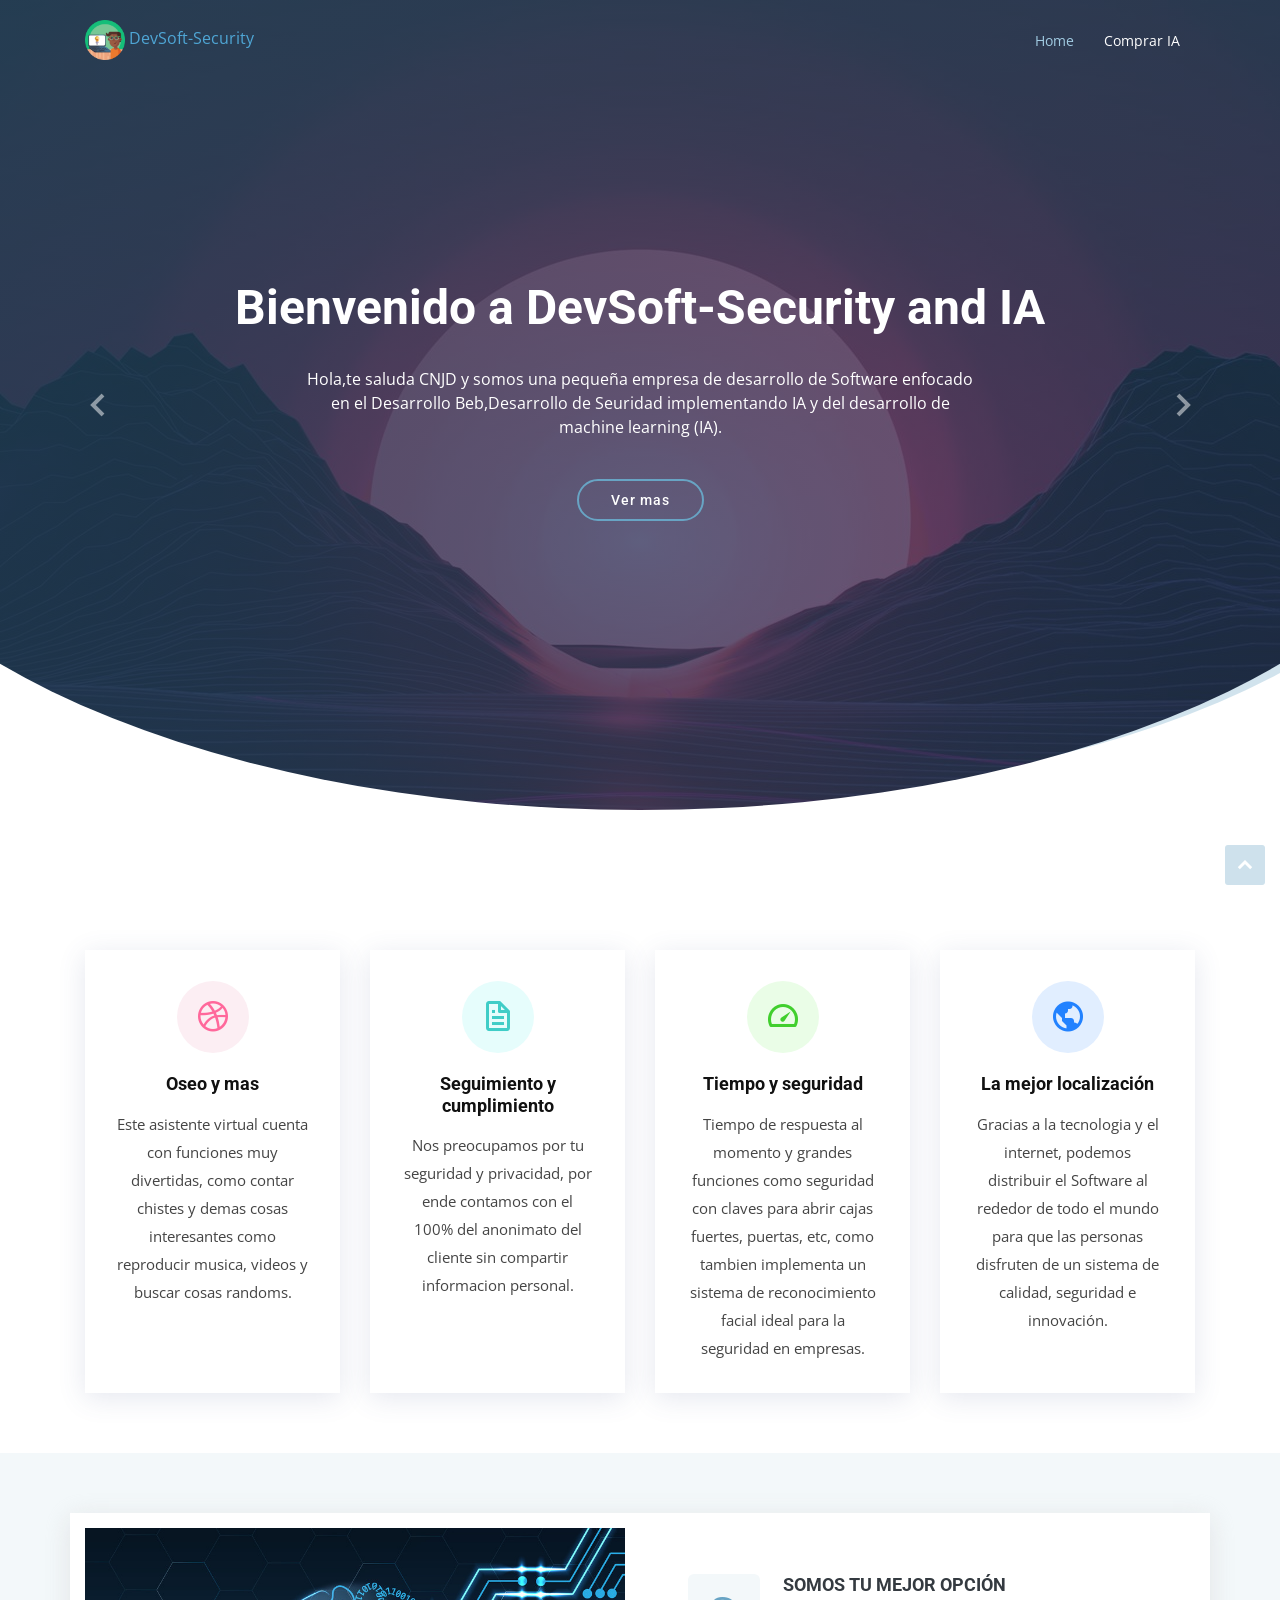
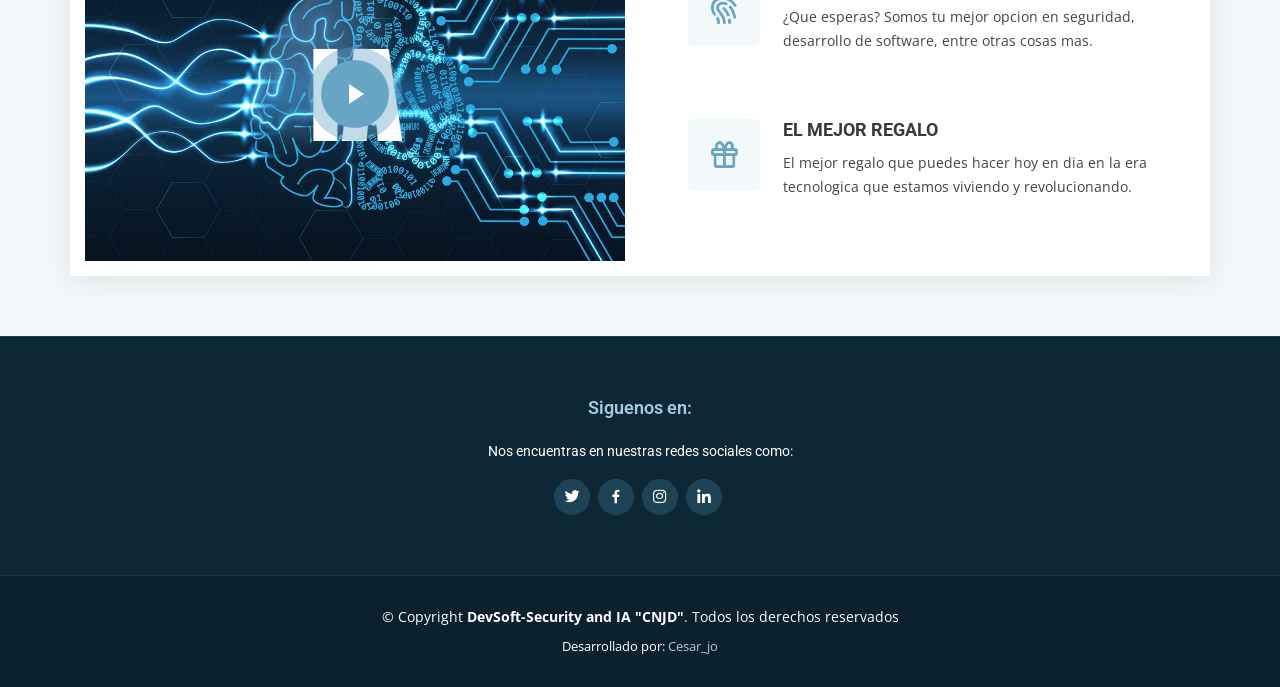
<file: IA_Proyecto final/index.html>
<!DOCTYPE html>
<html lang="en">

<head>
    <meta charset="utf-8">
    <meta content="width=device-width, initial-scale=1.0" name="viewport">

    <title>ACA-IA</title>
    <meta content="" name="description">
    <meta content="" name="keywords">

    <!-- Favicons -->
    <link href="assets/img/logo.png" rel="icon">
    <link href="assets/img/apple-touch-icon.png" rel="apple-touch-icon">

    <!-- Google Fonts -->
    <link href="https://fonts.googleapis.com/css?family=Open+Sans:300,300i,400,400i,600,600i,700,700i|Roboto:300,300i,400,400i,500,500i,700,700i&display=swap" rel="stylesheet">

    <!-- Vendor CSS Files -->
    <link href="assets/vendor/bootstrap/css/bootstrap.min.css" rel="stylesheet">
    <link href="assets/vendor/animate.css/animate.min.css" rel="stylesheet">
    <link href="assets/vendor/icofont/icofont.min.css" rel="stylesheet">
    <link href="assets/vendor/boxicons/css/boxicons.min.css" rel="stylesheet">
    <link href="assets/vendor/venobox/venobox.css" rel="stylesheet">
    <link href="assets/vendor/owl.carousel/assets/owl.carousel.min.css" rel="stylesheet">
    <link href="assets/vendor/aos/aos.css" rel="stylesheet">

    <!-- Template Main CSS File -->
    <link href="assets/css/style.css" rel="stylesheet">


</head>

<body>

    <!-- ======= Header ======= -->
    <header id="header" class="fixed-top header-transparent">
        <div class="container">

            <div class="logo float-left">
                <a href="index.html"><img src="assets/img/logo.png" alt="" class="img-fluid"> DevSoft-Security</a>
            </div>

            <nav class="nav-menu float-right d-none d-lg-block">
                <ul>
                    <li class="active"><a href="index.html">Home</a></li>
                    <li><a href="buy_IA.html">Comprar IA</a></li>


                </ul>
            </nav>
            <!-- .nav-menu -->

        </div>
    </header>
    <!-- End Header -->

    <!-- ======= Hero Section ======= -->
    <section id="hero" class="d-flex justify-cntent-center align-items-center">
        <div id="heroCarousel" class="container carousel carousel-fade" data-ride="carousel">

            <!-- Slide 1 -->
            <div class="carousel-item active">
                <div class="carousel-container">
                    <h2 class="animate__animated animate__fadeInDown">Bienvenido a <span>DevSoft-Security and IA</span></h2>
                    <p class="animate__animated animate__fadeInUp">Hola,te saluda CNJD y somos una pequeña empresa de desarrollo de Software enfocado en el Desarrollo Beb,Desarrollo de Seuridad implementando IA y del desarrollo de machine learning (IA).</p>
                    <a href="" class="btn-get-started animate__animated animate__fadeInUp">Ver mas</a>
                </div>
            </div>

            <!-- Slide 2 -->
            <div class="carousel-item">
                <div class="carousel-container">
                    <h2 class="animate__animated animate__fadeInDown">Mas sobre el CNJD</h2>
                    <p class="animate__animated animate__fadeInUp">Somos estudiantes de las carreras de la ING. en software y sistemas computacionales y en la licenciatura de comunicacion (Comunicologos). Que al uni estas dos ramas profecionales, implementando los dotes de comunicacion, diseño y edicion
                        de video y agregando el desarrollo de software, nos dimos a la tarea de desarrollar un sistema que va a ayudar a muchas personas en la epoca de la evolucion tecnologica que estamos viviendo.</p>
                    <a href="" class="btn-get-started animate__animated animate__fadeInUp">Ver mas</a>
                </div>
            </div>


            <a class="carousel-control-prev" href="#heroCarousel" role="button" data-slide="prev">
                <span class="carousel-control-prev-icon bx bx-chevron-left" aria-hidden="true"></span>
                <span class="sr-only">Previous</span>
            </a>

            <a class="carousel-control-next" href="#heroCarousel" role="button" data-slide="next">
                <span class="carousel-control-next-icon bx bx-chevron-right" aria-hidden="true"></span>
                <span class="sr-only">Next</span>
            </a>

        </div>
    </section>
    <!-- End Hero -->

    <main id="main">

        <!-- ======= Services Section ======= -->
        <section class="services">
            <div class="container">

                <div class="row">
                    <div class="col-md-6 col-lg-3 d-flex align-items-stretch" data-aos="fade-up">
                        <div class="icon-box icon-box-pink">
                            <div class="icon"><i class="bx bxl-dribbble"></i></div>
                            <h4 class="title"><a href="">Oseo y mas</a></h4>
                            <p class="description">Este asistente virtual cuenta con funciones muy divertidas, como contar chistes y demas cosas interesantes como reproducir musica, videos y buscar cosas randoms.</p>
                        </div>
                    </div>

                    <div class="col-md-6 col-lg-3 d-flex align-items-stretch" data-aos="fade-up" data-aos-delay="100">
                        <div class="icon-box icon-box-cyan">
                            <div class="icon"><i class="bx bx-file"></i></div>
                            <h4 class="title"><a href="">Seguimiento y cumplimiento</a></h4>
                            <p class="description">Nos preocupamos por tu seguridad y privacidad, por ende contamos con el 100% del anonimato del cliente sin compartir informacion personal.</p>
                        </div>
                    </div>

                    <div class="col-md-6 col-lg-3 d-flex align-items-stretch" data-aos="fade-up" data-aos-delay="200">
                        <div class="icon-box icon-box-green">
                            <div class="icon"><i class="bx bx-tachometer"></i></div>
                            <h4 class="title"><a href="">Tiempo y seguridad</a></h4>
                            <p class="description">Tiempo de respuesta al momento y grandes funciones como seguridad con claves para abrir cajas fuertes, puertas, etc, como tambien implementa un sistema de reconocimiento facial ideal para la seguridad en empresas.</p>
                        </div>
                    </div>

                    <div class="col-md-6 col-lg-3 d-flex align-items-stretch" data-aos="fade-up" data-aos-delay="200">
                        <div class="icon-box icon-box-blue">
                            <div class="icon"><i class="bx bx-world"></i></div>
                            <h4 class="title"><a href="">La mejor localización</a></h4>
                            <p class="description">Gracias a la tecnologia y el internet, podemos distribuir el Software al rededor de todo el mundo para que las personas disfruten de un sistema de calidad, seguridad e innovación.</p>
                        </div>
                    </div>

                </div>

            </div>
        </section>
        <!-- End Services Section -->

        <!-- ======= Why Us Section ======= -->
        <section class="why-us section-bg" data-aos="fade-up" date-aos-delay="200">
            <div class="container">

                <div class="row">
                    <div class="col-lg-6 video-box">
                        <img src="assets/img/portada.jpg" class="img-fluid" alt="">
                        <a href="https://www.youtube.com/watch?v=sDREkNnlsZM" class="venobox play-btn mb-4" data-vbtype="video" data-autoplay="true"></a>
                    </div>

                    <div class="col-lg-6 d-flex flex-column justify-content-center p-5">

                        <div class="icon-box">
                            <div class="icon"><i class="bx bx-fingerprint"></i></div>
                            <h4 class="title"><a href="">Somos tu mejor opción</a></h4>
                            <p class="description">¿Que esperas? Somos tu mejor opcion en seguridad, desarrollo de software, entre otras cosas mas.</p>
                        </div>

                        <div class="icon-box">
                            <div class="icon"><i class="bx bx-gift"></i></div>
                            <h4 class="title"><a href="">El mejor regalo</a></h4>
                            <p class="description">El mejor regalo que puedes hacer hoy en dia en la era tecnologica que estamos viviendo y revolucionando.</p>
                        </div>

                    </div>
                </div>

            </div>
        </section>
        <!-- End Why Us Section -->

        <!-- ======= Features Section ======= 
        <section class="features">
            <div class="container">

                <div class="section-title">
                    <h2>Features</h2>
                    <p>Magnam dolores commodi suscipit. Necessitatibus eius consequatur ex aliquid fuga eum quidem. Sit sint consectetur velit. Quisquam quos quisquam cupiditate. Et nemo qui impedit suscipit alias ea. Quia fugiat sit in iste officiis commodi
                        quidem hic quas.</p>
                </div>

                <div class="row" data-aos="fade-up">
                    <div class="col-md-5">
                        <img src="assets/img/features-1.svg" class="img-fluid" alt="">
                    </div>
                    <div class="col-md-7 pt-4">
                        <h3>Voluptatem dignissimos provident quasi corporis voluptates sit assumenda.</h3>
                        <p class="font-italic">
                            Lorem ipsum dolor sit amet, consectetur adipiscing elit, sed do eiusmod tempor incididunt ut labore et dolore magna aliqua.
                        </p>
                        <ul>
                            <li><i class="icofont-check"></i> Ullamco laboris nisi ut aliquip ex ea commodo consequat.</li>
                            <li><i class="icofont-check"></i> Duis aute irure dolor in reprehenderit in voluptate velit.</li>
                        </ul>
                    </div>
                </div>

                <div class="row" data-aos="fade-up">
                    <div class="col-md-5 order-1 order-md-2">
                        <img src="assets/img/features-2.svg" class="img-fluid" alt="">
                    </div>
                    <div class="col-md-7 pt-5 order-2 order-md-1">
                        <h3>Corporis temporibus maiores provident</h3>
                        <p class="font-italic">
                            Lorem ipsum dolor sit amet, consectetur adipiscing elit, sed do eiusmod tempor incididunt ut labore et dolore magna aliqua.
                        </p>
                        <p>
                            Ullamco laboris nisi ut aliquip ex ea commodo consequat. Duis aute irure dolor in reprehenderit in voluptate velit esse cillum dolore eu fugiat nulla pariatur. Excepteur sint occaecat cupidatat non proident, sunt in culpa qui officia deserunt mollit anim
                            id est laborum
                        </p>
                    </div>
                </div>

                <div class="row" data-aos="fade-up">
                    <div class="col-md-5">
                        <img src="assets/img/features-3.svg" class="img-fluid" alt="">
                    </div>
                    <div class="col-md-7 pt-5">
                        <h3>Sunt consequatur ad ut est nulla consectetur reiciendis animi voluptas</h3>
                        <p>Cupiditate placeat cupiditate placeat est ipsam culpa. Delectus quia minima quod. Sunt saepe odit aut quia voluptatem hic voluptas dolor doloremque.</p>
                        <ul>
                            <li><i class="icofont-check"></i> Ullamco laboris nisi ut aliquip ex ea commodo consequat.</li>
                            <li><i class="icofont-check"></i> Duis aute irure dolor in reprehenderit in voluptate velit.</li>
                            <li><i class="icofont-check"></i> Facilis ut et voluptatem aperiam. Autem soluta ad fugiat.</li>
                        </ul>
                    </div>
                </div>

                <div class="row" data-aos="fade-up">
                    <div class="col-md-5 order-1 order-md-2">
                        <img src="assets/img/features-4.svg" class="img-fluid" alt="">
                    </div>
                    <div class="col-md-7 pt-5 order-2 order-md-1">
                        <h3>Quas et necessitatibus eaque impedit ipsum animi consequatur incidunt in</h3>
                        <p class="font-italic">
                            Lorem ipsum dolor sit amet, consectetur adipiscing elit, sed do eiusmod tempor incididunt ut labore et dolore magna aliqua.
                        </p>
                        <p>
                            Ullamco laboris nisi ut aliquip ex ea commodo consequat. Duis aute irure dolor in reprehenderit in voluptate velit esse cillum dolore eu fugiat nulla pariatur. Excepteur sint occaecat cupidatat non proident, sunt in culpa qui officia deserunt mollit anim
                            id est laborum
                        </p>
                    </div>
                </div>

            </div>
        </section>
        <!-- End Features Section -->

    </main>
    <!-- End #main -->

    <!-- ======= Footer ======= -->
    <footer id="footer" data-aos="fade-up" data-aos-easing="ease-in-out" data-aos-duration="500">

        <div class="footer-top">
            <div class="container">
                <div class="text-center container footer-info">
                    <h3>Siguenos en:</h3>
                    <p>Nos encuentras en nuestras redes sociales como:</p>
                    <div class="social-links mt-3">
                        <a href="#" class="twitter"><i class="bx bxl-twitter"></i></a>
                        <a href="#" class="facebook"><i class="bx bxl-facebook"></i></a>
                        <a href="#" class="instagram"><i class="bx bxl-instagram"></i></a>
                        <a href="#" class="linkedin"><i class="bx bxl-linkedin"></i></a>
                    </div>
                </div>

            </div>
        </div>

        <div class="container">
            <div class="copyright">
                &copy; Copyright <strong><span>DevSoft-Security and IA "CNJD"</span></strong>. Todos los derechos reservados
            </div>
            <div class="credits">
                <!-- All the links in the footer should remain intact. -->
                <!-- You can delete the links only if you purchased the pro version. -->
                <!-- Licensing information: https://bootstrapmade.com/license/ -->
                <!-- Purchase the pro version with working PHP/AJAX contact form: https://bootstrapmade.com/free-bootstrap-template-corporate-moderna/ -->
                Desarrollado por: <a href="https://informatica-with-c3sar.000webhostapp.com/">Cesar_jo</a>
            </div>
        </div>
    </footer>
    <!-- End Footer -->

    <a href="#" class="back-to-top"><i class="icofont-simple-up"></i></a>

    <!-- Vendor JS Files -->
    <script src="assets/vendor/jquery/jquery.min.js"></script>
    <script src="assets/vendor/bootstrap/js/bootstrap.bundle.min.js"></script>
    <script src="assets/vendor/jquery.easing/jquery.easing.min.js"></script>
    <script src="assets/vendor/php-email-form/validate.js"></script>
    <script src="assets/vendor/venobox/venobox.min.js"></script>
    <script src="assets/vendor/waypoints/jquery.waypoints.min.js"></script>
    <script src="assets/vendor/counterup/counterup.min.js"></script>
    <script src="assets/vendor/owl.carousel/owl.carousel.min.js"></script>
    <script src="assets/vendor/isotope-layout/isotope.pkgd.min.js"></script>
    <script src="assets/vendor/aos/aos.js"></script>

    <!-- Template Main JS File -->
    <script src="assets/js/main.js"></script>

</body>

</html>
</file>
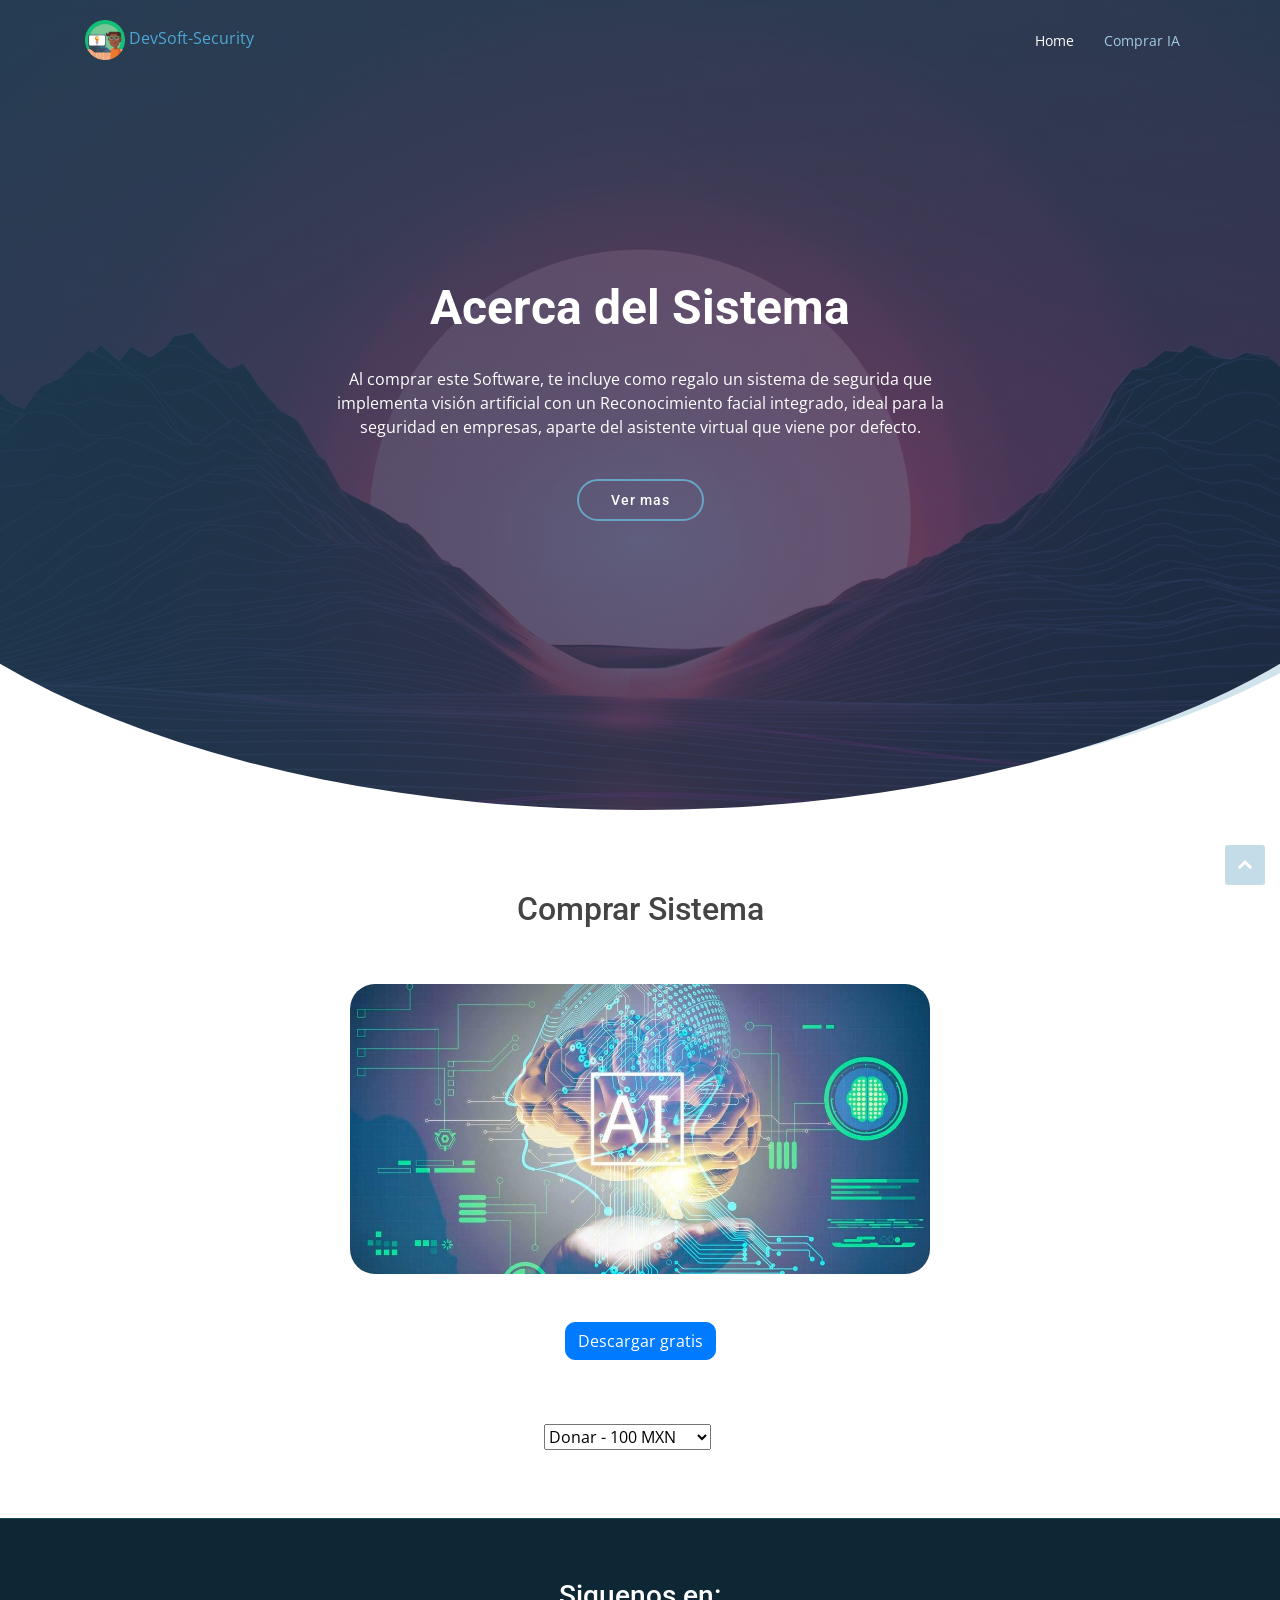
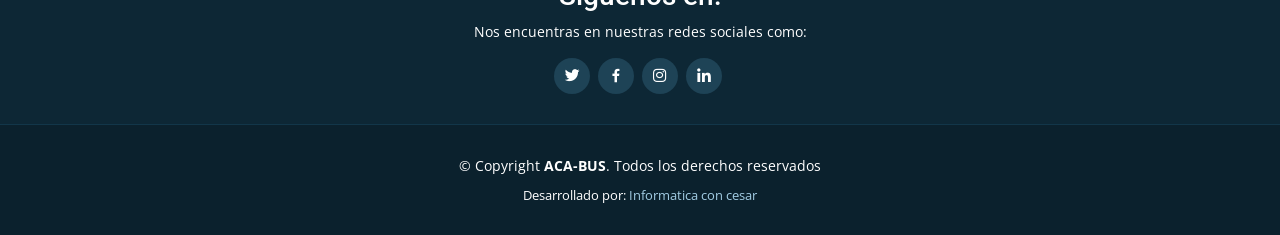
<file: IA_Proyecto final/buy_IA.html>
<!DOCTYPE html>

<html lang="en">

<head>
    <meta charset="utf-8">
    <meta content="width=device-width, initial-scale=1.0" name="viewport">

    <title>ACA-IA</title>
    <meta content="" name="description">
    <meta content="" name="keywords">

    <!-- Favicons -->
    <link href="assets/img/logo.png" rel="icon">
    <link href="assets/img/apple-touch-icon.png" rel="apple-touch-icon">

    <!-- Google Fonts -->
    <link href="https://fonts.googleapis.com/css?family=Open+Sans:300,300i,400,400i,600,600i,700,700i|Roboto:300,300i,400,400i,500,500i,700,700i&display=swap" rel="stylesheet">

    <!-- Vendor CSS Files -->
    <link href="assets/vendor/bootstrap/css/bootstrap.min.css" rel="stylesheet">
    <link href="assets/vendor/animate.css/animate.min.css" rel="stylesheet">
    <link href="assets/vendor/icofont/icofont.min.css" rel="stylesheet">
    <link href="assets/vendor/boxicons/css/boxicons.min.css" rel="stylesheet">
    <link href="assets/vendor/venobox/venobox.css" rel="stylesheet">
    <link href="assets/vendor/owl.carousel/assets/owl.carousel.min.css" rel="stylesheet">
    <link href="assets/vendor/aos/aos.css" rel="stylesheet">

    <!-- Template Main CSS File -->
    <link href="assets/css/style.css" rel="stylesheet">


</head>

<body>

    <!-- ======= Header ======= -->
    <header id="header" class="fixed-top header-transparent">
        <div class="container">

            <div class="logo float-left">
                <a href="index.html"><img src="assets/img/logo.png" alt="" class="img-fluid"> DevSoft-Security</a>

            </div>
            <nav class="nav-menu float-right d-none d-lg-block">
                <ul>

                    <li><a href="index.html">Home</a></li>
                    <li class="active"><a href="buy_IA.html">Comprar IA</a></li>
                </ul>
            </nav>
            <!-- .nav-menu -->

        </div>
    </header>
    <!-- End Header -->

    <!-- ======= Hero Section ======= -->
    <section id="hero" class="d-flex justify-cntent-center align-items-center">
        <div id="heroCarousel" class="container carousel carousel-fade" data-ride="carousel">


            <div class="carousel-item active">
                <div class="carousel-container">
                    <h2 class="animate__animated animate__fadeInDown">Acerca del <span>Sistema</span></h2>
                    <p class="animate__animated animate__fadeInUp">Al comprar este Software, te incluye como regalo un sistema de segurida que implementa visión artificial con un Reconocimiento facial integrado, ideal para la seguridad en empresas, aparte del asistente virtual que viene por defecto.</p>
                    <a href="" class="btn-get-started animate__animated animate__fadeInUp">Ver mas</a>
                </div>
            </div>

        </div>


    </section>
    <!-- End Hero -->

    <main id="main">

        <!-- ======= Services Section ======= -->

        <div class="text-center container">
            <h2 class="animate__animated animate__fadeInDown">Comprar Sistema</h2><br><br>
            <img class="animate__animated animate__fadeInUp img-fluid" src="assets/img/portada2.jfif" alt="" style="width: 580px; border-radius:25px;"><br><br><br>

            <a href="" style="border-radius: 10px;" class="btn btn-primary">Descargar gratis</a>
            <br><br><br>
            <!------------------------------------- COMIENZO DEL APARTADO DE PAGO DE LA API DE PYPAL ------------------------------------->

            <div id="smart-button-container">
                <div style="text-align: center;">
                    <div style="margin-bottom: 1.25rem;">
                        <p></p>
                        <select id="item-options"><option value="Donar" price="100">Donar - 100 MXN</option><option value="Donar" price="250">Donar - 250 MXN</option><option value="Donar" price="350">Donar - 350 MXN</option><option value="Donar" price="550">Donar - 550 MXN</option><option value="Donar" price="1000">Donar - 1000 MXN</option><option value="Donar" price="2000">Donar - 2000 MXN</option><option value="Donar" price="5000">Donar - 5000 MXN</option><option value="Donar" price="10000">Donar - 10000 MXN</option><option value="Donar" price="20000">Donar - 20000 MXN</option><option value="Donar" price="50000">Donar - 50000 MXN</option></select>
                        <select style="visibility: hidden" id="quantitySelect"></select>
                    </div>
                    <div id="paypal-button-container"></div>
                </div>
            </div>
            <script src="https://www.paypal.com/sdk/js?client-id=sb&currency=MXN" data-sdk-integration-source="button-factory"></script>
            <script>
                function initPayPalButton() {
                    var shipping = 0;
                    var itemOptions = document.querySelector("#smart-button-container #item-options");
                    var quantity = parseInt();
                    var quantitySelect = document.querySelector("#smart-button-container #quantitySelect");
                    if (!isNaN(quantity)) {
                        quantitySelect.style.visibility = "visible";
                    }
                    var orderDescription = '';
                    if (orderDescription === '') {
                        orderDescription = 'Item';
                    }
                    paypal.Buttons({
                        style: {
                            shape: 'pill',
                            color: 'gold',
                            layout: 'vertical',
                            label: 'pay',

                        },
                        createOrder: function(data, actions) {
                            var selectedItemDescription = itemOptions.options[itemOptions.selectedIndex].value;
                            var selectedItemPrice = parseFloat(itemOptions.options[itemOptions.selectedIndex].getAttribute("price"));
                            var tax = (0 === 0) ? 0 : (selectedItemPrice * (parseFloat(0) / 100));
                            if (quantitySelect.options.length > 0) {
                                quantity = parseInt(quantitySelect.options[quantitySelect.selectedIndex].value);
                            } else {
                                quantity = 1;
                            }

                            tax *= quantity;
                            tax = Math.round(tax * 100) / 100;
                            var priceTotal = quantity * selectedItemPrice + parseFloat(shipping) + tax;
                            priceTotal = Math.round(priceTotal * 100) / 100;
                            var itemTotalValue = Math.round((selectedItemPrice * quantity) * 100) / 100;

                            return actions.order.create({
                                purchase_units: [{
                                    description: orderDescription,
                                    amount: {
                                        currency_code: 'MXN',
                                        value: priceTotal,
                                        breakdown: {
                                            item_total: {
                                                currency_code: 'MXN',
                                                value: itemTotalValue,
                                            },
                                            shipping: {
                                                currency_code: 'MXN',
                                                value: shipping,
                                            },
                                            tax_total: {
                                                currency_code: 'MXN',
                                                value: tax,
                                            }
                                        }
                                    },
                                    items: [{
                                        name: selectedItemDescription,
                                        unit_amount: {
                                            currency_code: 'MXN',
                                            value: selectedItemPrice,
                                        },
                                        quantity: quantity
                                    }]
                                }]
                            });
                        },
                        onApprove: function(data, actions) {
                            return actions.order.capture().then(function(details) {
                                alert('Transaction completed by ' + details.payer.name.given_name + '!');
                            });
                        },
                        onError: function(err) {
                            console.log(err);
                        },
                    }).render('#paypal-button-container');
                }
                initPayPalButton();
            </script>


            <!------------------------------------- FIN DEL APARTADO DE PAGO DE LA API DE PYPAL ------------------------------------->
        </div>
        <br><br>


        <!-- End Features Section -->

    </main>
    <!-- End #main -->

    <!-- ======= Footer ======= -->
    <footer id="footer" data-aos="fade-up" data-aos-easing="ease-in-out" data-aos-duration="500">

        <div class="footer-top">
            <div class="container">
                <div class="text-center container">
                    <h3>Siguenos en:</h3>
                    <p>Nos encuentras en nuestras redes sociales como:</p>
                    <div class="social-links mt-3">
                        <a href="#" class="twitter"><i class="bx bxl-twitter"></i></a>
                        <a href="#" class="facebook"><i class="bx bxl-facebook"></i></a>
                        <a href="#" class="instagram"><i class="bx bxl-instagram"></i></a>
                        <a href="#" class="linkedin"><i class="bx bxl-linkedin"></i></a>
                    </div>
                </div>

            </div>
        </div>
        </div>

        <div class="container">
            <div class="copyright">
                &copy; Copyright <strong><span>ACA-BUS</span></strong>. Todos los derechos reservados
            </div>
            <div class="credits">
                <!-- All the links in the footer should remain intact. -->
                <!-- You can delete the links only if you purchased the pro version. -->
                <!-- Licensing information: https://bootstrapmade.com/license/ -->
                <!-- Purchase the pro version with working PHP/AJAX contact form: https://bootstrapmade.com/free-bootstrap-template-corporate-moderna/ -->
                Desarrollado por: <a href="https://informatica-with-c3sar.000webhostapp.com/">Informatica con cesar</a>
            </div>
        </div>
    </footer>
    <!-- End Footer -->

    <a href="#" class="back-to-top"><i class="icofont-simple-up"></i></a>

    <!-- Vendor JS Files -->
    <script src="assets/vendor/jquery/jquery.min.js"></script>
    <script src="assets/vendor/bootstrap/js/bootstrap.bundle.min.js"></script>
    <script src="assets/vendor/jquery.easing/jquery.easing.min.js"></script>
    <script src="assets/vendor/php-email-form/validate.js"></script>
    <script src="assets/vendor/venobox/venobox.min.js"></script>
    <script src="assets/vendor/waypoints/jquery.waypoints.min.js"></script>
    <script src="assets/vendor/counterup/counterup.min.js"></script>
    <script src="assets/vendor/owl.carousel/owl.carousel.min.js"></script>
    <script src="assets/vendor/isotope-layout/isotope.pkgd.min.js"></script>
    <script src="assets/vendor/aos/aos.js"></script>

    <!-- Template Main JS File -->
    <script src="assets/js/main.js"></script>

</body>

</html>
</file>
<file: IA_Proyecto final/assets/vendor/venobox/venobox.css>
/* ------ venobox.css --------*/
.vbox-overlay *, .vbox-overlay *:before, .vbox-overlay *:after{
    -webkit-backface-visibility: hidden;
    -webkit-box-sizing:border-box;
    -moz-box-sizing:border-box;
    box-sizing:border-box;
}
.vbox-overlay * { 
    -webkit-backface-visibility: visible;
    backface-visibility: visible;
}
.vbox-overlay{
    display: -webkit-flex;
    display: flex;
    -webkit-flex-direction: column;
    flex-direction: column;
    -webkit-justify-content: center;
    justify-content: center;
    -webkit-align-items: center;
    align-items: center;
    position: fixed;
    left: 0;
    top: 0;
    bottom: 0;
    right: 0;
    z-index: 999999;
}

/* ----- navigation ----- */
.vbox-title{
    width: 100%;
    height: 40px;
    float: left;
    text-align: center;
    line-height: 28px;
    font-size: 12px;
    padding: 6px 50px;
    overflow: hidden;
    position: fixed;
    display: none;
    left: 0;
    z-index: 89;
}
.vbox-close{
    cursor: pointer;
    position: fixed;
    top: -1px;
    right: 0;
    width: 50px;
    height: 40px;
    padding: 6px;
    display: block;
    background-position:10px center;
    overflow: hidden;
    font-size: 24px;
    line-height: 1;
    text-align: center;
    z-index: 99;
}
.vbox-left{
    cursor: pointer;
    position: fixed;
    left: 0;
    height: 40px;
    overflow: hidden;
    line-height: 28px;
    font-size: 12px;
    z-index: 99;
    display: flex;
    align-items:center;
}
.vbox-num{
    display: inline-block;
    margin: 6px 0 6px 15px;
}
/* ----- Social share ----- */
.vbox-share{
    line-height: 28px;
    font-size: 12px;
    overflow: hidden;
    position: fixed;
    left: 0;
    z-index: 98;
    display: flex;
    align-items:center;
    justify-content: center;
    width: 100%;
    text-align: center;
}
.vbox-share svg{
    max-height: 28px;
    width: 28px;
    z-index: 10;
    margin-left: 12px;
    margin-top: 6px;
    margin-bottom: 6px;
    vertical-align: middle;
}


/* ----- navigation ARROWS ----- */
.vbox-next, .vbox-prev{
    position: fixed;
    top: 50%;
    margin-top: -15px;
    overflow: hidden;
    cursor: pointer;
    display: block;
    width: 45px;
    height: 45px;
    z-index: 99;
}
.vbox-next span, .vbox-prev span{
    position: relative;
    width: 20px;
    height: 20px;
    border: 2px solid transparent;
    border-top-color: #B6B6B6;
    border-right-color: #B6B6B6;
    text-indent: -100px;
    position: absolute;
    top: 8px;
    display: block;
}
.vbox-prev{
    left: 15px;
}
.vbox-next{
    right: 15px;
}
.vbox-prev span{
    left: 10px;
    -ms-transform: rotate(-135deg);
    -webkit-transform: rotate(-135deg);
    transform: rotate(-135deg);
}
.vbox-next span{
    -ms-transform: rotate(45deg);
    -webkit-transform: rotate(45deg);
    transform: rotate(45deg);
    right: 10px;
}
/* ------- inline window ------ */
.vbox-inline{
    width: 420px;
    height: 315px;
    height: 70vh;
    padding: 10px;
    background: #fff;
    margin: 0 auto;
    overflow: auto;
    text-align: left;
}
/* ------- Video & iFrames window ------ */
.venoframe{
    max-width: 100%;
    width: 100%;
    border: none;
    width: 100%;
    height: 260px;
    height: 70vh;
}
.venoframe.vbvid{
    height: 260px;
}
@media (min-width: 768px) {
    .venoframe, .vbox-inline{
        width: 90%;
        height: 360px;
        height: 70vh;
    }
    .venoframe.vbvid{
        width: 640px;
        height: 360px;
    }
}
@media (min-width: 992px) {
    .venoframe, .vbox-inline{
        max-width: 1200px;
        width: 80%;
        height: 540px;
        height: 70vh;
    }
    .venoframe.vbvid{
        width: 960px;
        height: 540px;
    }
}
/* 
Please do NOT edit this part! 
or at least read this note: http://i.imgur.com/7C0ws9e.gif
*/
.vbox-open{
    overflow: hidden;
}
.vbox-container{
    position: absolute;
    left: 0;
    right: 0;
    top: 0;
    bottom: 0;
    overflow-x: hidden;
    overflow-y: scroll;
    overflow-scrolling: touch;
    -webkit-overflow-scrolling: touch;
    z-index: 20;
    max-height: 100%;

}

.vbox-content{
    text-align: center;
    float: left;
    width: 100%;
    position: relative;
    overflow: hidden;
    padding: 20px 4%;
}
.vbox-container img{
    max-width: 100%;
    height: auto;
}
.vbox-figlio{
    box-shadow: 0 0 12px rgba(0,0,0,0.19), 0 6px 6px rgba(0,0,0,0.23);
    max-width: 100%;
    text-align: initial;
}
img.vbox-figlio{
    -webkit-user-select: none;
-khtml-user-select: none;
-moz-user-select: none;
-o-user-select: none;
user-select: none;
}
.vbox-content.swipe-left{
    margin-left: -200px !important;
}
.vbox-content.swipe-right{
    margin-left: 200px !important;
}
.vbox-animated{
    webkit-transition: margin 300ms ease-out;
    transition: margin 300ms ease-out;
}

/* ---------- preloader ----------
 * SPINKIT 
 * http://tobiasahlin.com/spinkit/
-------------------------------- */
.sk-double-bounce,.sk-rotating-plane{width:40px;height:40px;margin:40px auto}.sk-rotating-plane{background-color:#333;-webkit-animation:sk-rotatePlane 1.2s infinite ease-in-out;animation:sk-rotatePlane 1.2s infinite ease-in-out}@-webkit-keyframes sk-rotatePlane{0%{-webkit-transform:perspective(120px) rotateX(0) rotateY(0);transform:perspective(120px) rotateX(0) rotateY(0)}50%{-webkit-transform:perspective(120px) rotateX(-180.1deg) rotateY(0);transform:perspective(120px) rotateX(-180.1deg) rotateY(0)}100%{-webkit-transform:perspective(120px) rotateX(-180deg) rotateY(-179.9deg);transform:perspective(120px) rotateX(-180deg) rotateY(-179.9deg)}}@keyframes sk-rotatePlane{0%{-webkit-transform:perspective(120px) rotateX(0) rotateY(0);transform:perspective(120px) rotateX(0) rotateY(0)}50%{-webkit-transform:perspective(120px) rotateX(-180.1deg) rotateY(0);transform:perspective(120px) rotateX(-180.1deg) rotateY(0)}100%{-webkit-transform:perspective(120px) rotateX(-180deg) rotateY(-179.9deg);transform:perspective(120px) rotateX(-180deg) rotateY(-179.9deg)}}.sk-double-bounce{position:relative}.sk-double-bounce .sk-child{width:100%;height:100%;border-radius:50%;background-color:#333;opacity:.6;position:absolute;top:0;left:0;-webkit-animation:sk-doubleBounce 2s infinite ease-in-out;animation:sk-doubleBounce 2s infinite ease-in-out}.sk-chasing-dots .sk-child,.sk-spinner-pulse,.sk-three-bounce .sk-child{background-color:#333;border-radius:100%}.sk-double-bounce .sk-double-bounce2{-webkit-animation-delay:-1s;animation-delay:-1s}@-webkit-keyframes sk-doubleBounce{0%,100%{-webkit-transform:scale(0);transform:scale(0)}50%{-webkit-transform:scale(1);transform:scale(1)}}@keyframes sk-doubleBounce{0%,100%{-webkit-transform:scale(0);transform:scale(0)}50%{-webkit-transform:scale(1);transform:scale(1)}}.sk-wave{margin:40px auto;width:50px;height:40px;text-align:center;font-size:10px}.sk-wave .sk-rect{background-color:#333;height:100%;width:6px;display:inline-block;-webkit-animation:sk-waveStretchDelay 1.2s infinite ease-in-out;animation:sk-waveStretchDelay 1.2s infinite ease-in-out}.sk-wave .sk-rect1{-webkit-animation-delay:-1.2s;animation-delay:-1.2s}.sk-wave .sk-rect2{-webkit-animation-delay:-1.1s;animation-delay:-1.1s}.sk-wave .sk-rect3{-webkit-animation-delay:-1s;animation-delay:-1s}.sk-wave .sk-rect4{-webkit-animation-delay:-.9s;animation-delay:-.9s}.sk-wave .sk-rect5{-webkit-animation-delay:-.8s;animation-delay:-.8s}@-webkit-keyframes sk-waveStretchDelay{0%,100%,40%{-webkit-transform:scaleY(.4);transform:scaleY(.4)}20%{-webkit-transform:scaleY(1);transform:scaleY(1)}}@keyframes sk-waveStretchDelay{0%,100%,40%{-webkit-transform:scaleY(.4);transform:scaleY(.4)}20%{-webkit-transform:scaleY(1);transform:scaleY(1)}}.sk-wandering-cubes{margin:40px auto;width:40px;height:40px;position:relative}.sk-wandering-cubes .sk-cube{background-color:#333;width:10px;height:10px;position:absolute;top:0;left:0;-webkit-animation:sk-wanderingCube 1.8s ease-in-out -1.8s infinite both;animation:sk-wanderingCube 1.8s ease-in-out -1.8s infinite both}.sk-chasing-dots,.sk-spinner-pulse{width:40px;height:40px;margin:40px auto}.sk-wandering-cubes .sk-cube2{-webkit-animation-delay:-.9s;animation-delay:-.9s}@-webkit-keyframes sk-wanderingCube{0%{-webkit-transform:rotate(0);transform:rotate(0)}25%{-webkit-transform:translateX(30px) rotate(-90deg) scale(.5);transform:translateX(30px) rotate(-90deg) scale(.5)}50%{-webkit-transform:translateX(30px) translateY(30px) rotate(-179deg);transform:translateX(30px) translateY(30px) rotate(-179deg)}50.1%{-webkit-transform:translateX(30px) translateY(30px) rotate(-180deg);transform:translateX(30px) translateY(30px) rotate(-180deg)}75%{-webkit-transform:translateX(0) translateY(30px) rotate(-270deg) scale(.5);transform:translateX(0) translateY(30px) rotate(-270deg) scale(.5)}100%{-webkit-transform:rotate(-360deg);transform:rotate(-360deg)}}@keyframes sk-wanderingCube{0%{-webkit-transform:rotate(0);transform:rotate(0)}25%{-webkit-transform:translateX(30px) rotate(-90deg) scale(.5);transform:translateX(30px) rotate(-90deg) scale(.5)}50%{-webkit-transform:translateX(30px) translateY(30px) rotate(-179deg);transform:translateX(30px) translateY(30px) rotate(-179deg)}50.1%{-webkit-transform:translateX(30px) translateY(30px) rotate(-180deg);transform:translateX(30px) translateY(30px) rotate(-180deg)}75%{-webkit-transform:translateX(0) translateY(30px) rotate(-270deg) scale(.5);transform:translateX(0) translateY(30px) rotate(-270deg) scale(.5)}100%{-webkit-transform:rotate(-360deg);transform:rotate(-360deg)}}.sk-spinner-pulse{-webkit-animation:sk-pulseScaleOut 1s infinite ease-in-out;animation:sk-pulseScaleOut 1s infinite ease-in-out}@-webkit-keyframes sk-pulseScaleOut{0%{-webkit-transform:scale(0);transform:scale(0)}100%{-webkit-transform:scale(1);transform:scale(1);opacity:0}}@keyframes sk-pulseScaleOut{0%{-webkit-transform:scale(0);transform:scale(0)}100%{-webkit-transform:scale(1);transform:scale(1);opacity:0}}.sk-chasing-dots{position:relative;text-align:center;-webkit-animation:sk-chasingDotsRotate 2s infinite linear;animation:sk-chasingDotsRotate 2s infinite linear}.sk-chasing-dots .sk-child{width:60%;height:60%;display:inline-block;position:absolute;top:0;-webkit-animation:sk-chasingDotsBounce 2s infinite ease-in-out;animation:sk-chasingDotsBounce 2s infinite ease-in-out}.sk-chasing-dots .sk-dot2{top:auto;bottom:0;-webkit-animation-delay:-1s;animation-delay:-1s}@-webkit-keyframes sk-chasingDotsRotate{100%{-webkit-transform:rotate(360deg);transform:rotate(360deg)}}@keyframes sk-chasingDotsRotate{100%{-webkit-transform:rotate(360deg);transform:rotate(360deg)}}@-webkit-keyframes sk-chasingDotsBounce{0%,100%{-webkit-transform:scale(0);transform:scale(0)}50%{-webkit-transform:scale(1);transform:scale(1)}}@keyframes sk-chasingDotsBounce{0%,100%{-webkit-transform:scale(0);transform:scale(0)}50%{-webkit-transform:scale(1);transform:scale(1)}}.sk-three-bounce{margin:40px auto;width:80px;text-align:center}.sk-three-bounce .sk-child{width:20px;height:20px;display:inline-block;-webkit-animation:sk-three-bounce 1.4s ease-in-out 0s infinite both;animation:sk-three-bounce 1.4s ease-in-out 0s infinite both}.sk-circle .sk-child:before,.sk-fading-circle .sk-circle:before{display:block;border-radius:100%;content:'';background-color:#333}.sk-three-bounce .sk-bounce1{-webkit-animation-delay:-.32s;animation-delay:-.32s}.sk-three-bounce .sk-bounce2{-webkit-animation-delay:-.16s;animation-delay:-.16s}@-webkit-keyframes sk-three-bounce{0%,100%,80%{-webkit-transform:scale(0);transform:scale(0)}40%{-webkit-transform:scale(1);transform:scale(1)}}@keyframes sk-three-bounce{0%,100%,80%{-webkit-transform:scale(0);transform:scale(0)}40%{-webkit-transform:scale(1);transform:scale(1)}}.sk-circle{margin:40px auto;width:40px;height:40px;position:relative}.sk-circle .sk-child{width:100%;height:100%;position:absolute;left:0;top:0}.sk-circle .sk-child:before{margin:0 auto;width:15%;height:15%;-webkit-animation:sk-circleBounceDelay 1.2s infinite ease-in-out both;animation:sk-circleBounceDelay 1.2s infinite ease-in-out both}.sk-circle .sk-circle2{-webkit-transform:rotate(30deg);-ms-transform:rotate(30deg);transform:rotate(30deg)}.sk-circle .sk-circle3{-webkit-transform:rotate(60deg);-ms-transform:rotate(60deg);transform:rotate(60deg)}.sk-circle .sk-circle4{-webkit-transform:rotate(90deg);-ms-transform:rotate(90deg);transform:rotate(90deg)}.sk-circle .sk-circle5{-webkit-transform:rotate(120deg);-ms-transform:rotate(120deg);transform:rotate(120deg)}.sk-circle .sk-circle6{-webkit-transform:rotate(150deg);-ms-transform:rotate(150deg);transform:rotate(150deg)}.sk-circle .sk-circle7{-webkit-transform:rotate(180deg);-ms-transform:rotate(180deg);transform:rotate(180deg)}.sk-circle .sk-circle8{-webkit-transform:rotate(210deg);-ms-transform:rotate(210deg);transform:rotate(210deg)}.sk-circle .sk-circle9{-webkit-transform:rotate(240deg);-ms-transform:rotate(240deg);transform:rotate(240deg)}.sk-circle .sk-circle10{-webkit-transform:rotate(270deg);-ms-transform:rotate(270deg);transform:rotate(270deg)}.sk-circle .sk-circle11{-webkit-transform:rotate(300deg);-ms-transform:rotate(300deg);transform:rotate(300deg)}.sk-circle .sk-circle12{-webkit-transform:rotate(330deg);-ms-transform:rotate(330deg);transform:rotate(330deg)}.sk-circle .sk-circle2:before{-webkit-animation-delay:-1.1s;animation-delay:-1.1s}.sk-circle .sk-circle3:before{-webkit-animation-delay:-1s;animation-delay:-1s}.sk-circle .sk-circle4:before{-webkit-animation-delay:-.9s;animation-delay:-.9s}.sk-circle .sk-circle5:before{-webkit-animation-delay:-.8s;animation-delay:-.8s}.sk-circle .sk-circle6:before{-webkit-animation-delay:-.7s;animation-delay:-.7s}.sk-circle .sk-circle7:before{-webkit-animation-delay:-.6s;animation-delay:-.6s}.sk-circle .sk-circle8:before{-webkit-animation-delay:-.5s;animation-delay:-.5s}.sk-circle .sk-circle9:before{-webkit-animation-delay:-.4s;animation-delay:-.4s}.sk-circle .sk-circle10:before{-webkit-animation-delay:-.3s;animation-delay:-.3s}.sk-circle .sk-circle11:before{-webkit-animation-delay:-.2s;animation-delay:-.2s}.sk-circle .sk-circle12:before{-webkit-animation-delay:-.1s;animation-delay:-.1s}@-webkit-keyframes sk-circleBounceDelay{0%,100%,80%{-webkit-transform:scale(0);transform:scale(0)}40%{-webkit-transform:scale(1);transform:scale(1)}}@keyframes sk-circleBounceDelay{0%,100%,80%{-webkit-transform:scale(0);transform:scale(0)}40%{-webkit-transform:scale(1);transform:scale(1)}}.sk-cube-grid{width:40px;height:40px;margin:40px auto}.sk-cube-grid .sk-cube{width:33.33%;height:33.33%;background-color:#333;float:left;-webkit-animation:sk-cubeGridScaleDelay 1.3s infinite ease-in-out;animation:sk-cubeGridScaleDelay 1.3s infinite ease-in-out}.sk-cube-grid .sk-cube1{-webkit-animation-delay:.2s;animation-delay:.2s}.sk-cube-grid .sk-cube2{-webkit-animation-delay:.3s;animation-delay:.3s}.sk-cube-grid .sk-cube3{-webkit-animation-delay:.4s;animation-delay:.4s}.sk-cube-grid .sk-cube4{-webkit-animation-delay:.1s;animation-delay:.1s}.sk-cube-grid .sk-cube5{-webkit-animation-delay:.2s;animation-delay:.2s}.sk-cube-grid .sk-cube6{-webkit-animation-delay:.3s;animation-delay:.3s}.sk-cube-grid .sk-cube7{-webkit-animation-delay:0ms;animation-delay:0ms}.sk-cube-grid .sk-cube8{-webkit-animation-delay:.1s;animation-delay:.1s}.sk-cube-grid .sk-cube9{-webkit-animation-delay:.2s;animation-delay:.2s}@-webkit-keyframes sk-cubeGridScaleDelay{0%,100%,70%{-webkit-transform:scale3D(1,1,1);transform:scale3D(1,1,1)}35%{-webkit-transform:scale3D(0,0,1);transform:scale3D(0,0,1)}}@keyframes sk-cubeGridScaleDelay{0%,100%,70%{-webkit-transform:scale3D(1,1,1);transform:scale3D(1,1,1)}35%{-webkit-transform:scale3D(0,0,1);transform:scale3D(0,0,1)}}.sk-fading-circle{margin:40px auto;width:40px;height:40px;position:relative}.sk-fading-circle .sk-circle{width:100%;height:100%;position:absolute;left:0;top:0}.sk-fading-circle .sk-circle:before{margin:0 auto;width:15%;height:15%;-webkit-animation:sk-circleFadeDelay 1.2s infinite ease-in-out both;animation:sk-circleFadeDelay 1.2s infinite ease-in-out both}.sk-fading-circle .sk-circle2{-webkit-transform:rotate(30deg);-ms-transform:rotate(30deg);transform:rotate(30deg)}.sk-fading-circle .sk-circle3{-webkit-transform:rotate(60deg);-ms-transform:rotate(60deg);transform:rotate(60deg)}.sk-fading-circle .sk-circle4{-webkit-transform:rotate(90deg);-ms-transform:rotate(90deg);transform:rotate(90deg)}.sk-fading-circle .sk-circle5{-webkit-transform:rotate(120deg);-ms-transform:rotate(120deg);transform:rotate(120deg)}.sk-fading-circle .sk-circle6{-webkit-transform:rotate(150deg);-ms-transform:rotate(150deg);transform:rotate(150deg)}.sk-fading-circle .sk-circle7{-webkit-transform:rotate(180deg);-ms-transform:rotate(180deg);transform:rotate(180deg)}.sk-fading-circle .sk-circle8{-webkit-transform:rotate(210deg);-ms-transform:rotate(210deg);transform:rotate(210deg)}.sk-fading-circle .sk-circle9{-webkit-transform:rotate(240deg);-ms-transform:rotate(240deg);transform:rotate(240deg)}.sk-fading-circle .sk-circle10{-webkit-transform:rotate(270deg);-ms-transform:rotate(270deg);transform:rotate(270deg)}.sk-fading-circle .sk-circle11{-webkit-transform:rotate(300deg);-ms-transform:rotate(300deg);transform:rotate(300deg)}.sk-fading-circle .sk-circle12{-webkit-transform:rotate(330deg);-ms-transform:rotate(330deg);transform:rotate(330deg)}.sk-fading-circle .sk-circle2:before{-webkit-animation-delay:-1.1s;animation-delay:-1.1s}.sk-fading-circle .sk-circle3:before{-webkit-animation-delay:-1s;animation-delay:-1s}.sk-fading-circle .sk-circle4:before{-webkit-animation-delay:-.9s;animation-delay:-.9s}.sk-fading-circle .sk-circle5:before{-webkit-animation-delay:-.8s;animation-delay:-.8s}.sk-fading-circle .sk-circle6:before{-webkit-animation-delay:-.7s;animation-delay:-.7s}.sk-fading-circle .sk-circle7:before{-webkit-animation-delay:-.6s;animation-delay:-.6s}.sk-fading-circle .sk-circle8:before{-webkit-animation-delay:-.5s;animation-delay:-.5s}.sk-fading-circle .sk-circle9:before{-webkit-animation-delay:-.4s;animation-delay:-.4s}.sk-fading-circle .sk-circle10:before{-webkit-animation-delay:-.3s;animation-delay:-.3s}.sk-fading-circle .sk-circle11:before{-webkit-animation-delay:-.2s;animation-delay:-.2s}.sk-fading-circle .sk-circle12:before{-webkit-animation-delay:-.1s;animation-delay:-.1s}@-webkit-keyframes sk-circleFadeDelay{0%,100%,39%{opacity:0}40%{opacity:1}}@keyframes sk-circleFadeDelay{0%,100%,39%{opacity:0}40%{opacity:1}}.sk-folding-cube{margin:40px auto;width:40px;height:40px;position:relative;-webkit-transform:rotateZ(45deg);transform:rotateZ(45deg)}.sk-folding-cube .sk-cube{float:left;width:50%;height:50%;position:relative;-webkit-transform:scale(1.1);-ms-transform:scale(1.1);transform:scale(1.1)}.sk-folding-cube .sk-cube:before{content:'';position:absolute;top:0;left:0;width:100%;height:100%;background-color:#333;-webkit-animation:sk-foldCubeAngle 2.4s infinite linear both;animation:sk-foldCubeAngle 2.4s infinite linear both;-webkit-transform-origin:100% 100%;-ms-transform-origin:100% 100%;transform-origin:100% 100%}.sk-folding-cube .sk-cube2{-webkit-transform:scale(1.1) rotateZ(90deg);transform:scale(1.1) rotateZ(90deg)}.sk-folding-cube .sk-cube3{-webkit-transform:scale(1.1) rotateZ(180deg);transform:scale(1.1) rotateZ(180deg)}.sk-folding-cube .sk-cube4{-webkit-transform:scale(1.1) rotateZ(270deg);transform:scale(1.1) rotateZ(270deg)}.sk-folding-cube .sk-cube2:before{-webkit-animation-delay:.3s;animation-delay:.3s}.sk-folding-cube .sk-cube3:before{-webkit-animation-delay:.6s;animation-delay:.6s}.sk-folding-cube .sk-cube4:before{-webkit-animation-delay:.9s;animation-delay:.9s}@-webkit-keyframes sk-foldCubeAngle{0%,10%{-webkit-transform:perspective(140px) rotateX(-180deg);transform:perspective(140px) rotateX(-180deg);opacity:0}25%,75%{-webkit-transform:perspective(140px) rotateX(0);transform:perspective(140px) rotateX(0);opacity:1}100%,90%{-webkit-transform:perspective(140px) rotateY(180deg);transform:perspective(140px) rotateY(180deg);opacity:0}}@keyframes sk-foldCubeAngle{0%,10%{-webkit-transform:perspective(140px) rotateX(-180deg);transform:perspective(140px) rotateX(-180deg);opacity:0}25%,75%{-webkit-transform:perspective(140px) rotateX(0);transform:perspective(140px) rotateX(0);opacity:1}100%,90%{-webkit-transform:perspective(140px) rotateY(180deg);transform:perspective(140px) rotateY(180deg);opacity:0}}
</file>
<file: IA_Proyecto final/assets/css/style.css>
/**
* Template Name: Moderna - v2.2.1
* Template URL: https://bootstrapmade.com/free-bootstrap-template-corporate-moderna/
* Author: BootstrapMade.com
* License: https://bootstrapmade.com/license/
*/


/*--------------------------------------------------------------
# General
--------------------------------------------------------------*/

body {
    font-family: "Open Sans", sans-serif;
    color: #444;
}

a {
    color: #4fa6d5;
}

a:hover {
    color: #45beff;
    text-decoration: none;
}

h1,
h2,
h3,
h4,
h5,
h6,
.font-primary {
    font-family: "Roboto", sans-serif;
}


/*--------------------------------------------------------------
# Back to top button
--------------------------------------------------------------*/

.back-to-top {
    position: fixed;
    display: none;
    width: 40px;
    height: 40px;
    border-radius: 3px;
    right: 15px;
    bottom: 15px;
    background: #68A4C4;
    color: #fff;
    transition: display 0.5s ease-in-out;
    z-index: 99999;
}

.back-to-top i {
    font-size: 24px;
    position: absolute;
    top: 8px;
    left: 8px;
}

.back-to-top:hover {
    color: #fff;
    background: #85b6cf;
    transition: background 0.2s ease-in-out;
}


/*--------------------------------------------------------------
# Header
--------------------------------------------------------------*/

#header {
    height: 80px;
    transition: all 0.5s;
    z-index: 997;
    transition: all 0.5s;
    padding: 20px 0;
    background: #1e4356;
}

#header.header-transparent {
    background: none;
}

#header.header-scrolled {
    background: rgba(30, 67, 86, 0.8);
    height: 60px;
    padding: 10px 0;
}

#header .logo h1 {
    font-size: 28px;
    margin: 0;
    padding: 4px 0;
    line-height: 1;
    font-weight: 400;
    letter-spacing: 3px;
    text-transform: uppercase;
}

#header .logo h1 a,
#header .logo h1 a:hover {
    color: #fff;
    text-decoration: none;
}

#header .logo img {
    padding: 0;
    margin: 0;
    max-height: 40px;
}


/*clase header es la misma de arriba pero e clase y no id unico eesta conectado al estilo del login*/

.header {
    height: 80px;
    transition: all 0.5s;
    z-index: 997;
    transition: all 0.5s;
    padding: 20px 0;
    background: #0c1a20;
}

.header.header-transparent {
    background: none;
}

.header.header-scrolled {
    background: rgba(23, 51, 66, 0.8);
    height: 60px;
    padding: 10px 0;
}

.header .logo h1 {
    font-size: 28px;
    margin: 0;
    padding: 4px 0;
    line-height: 1;
    font-weight: 400;
    letter-spacing: 3px;
    text-transform: uppercase;
}

.header .logo h1 a,
.header .logo h1 a:hover {
    color: #fff;
    text-decoration: none;
}

.header .logo img {
    padding: 0;
    margin: 0;
    max-height: 40px;
}

#main {
    margin-top: 80px;
}


/*--------------------------------------------------------------
# Navigation Menu
--------------------------------------------------------------*/


/* Desktop Navigation */

.nav-menu,
.nav-menu * {
    margin: 0;
    padding: 0;
    list-style: none;
}

.nav-menu>ul>li {
    position: relative;
    white-space: nowrap;
    float: left;
}

.nav-menu a {
    display: block;
    position: relative;
    color: #fff;
    padding: 10px 15px;
    transition: 0.3s;
    font-size: 14px;
    font-family: "Open Sans", sans-serif;
}

.nav-menu a:hover,
.nav-menu .active>a,
.nav-menu li:hover>a {
    color: #a2cce3;
    text-decoration: none;
}

.nav-menu .drop-down ul {
    display: block;
    position: absolute;
    left: 0;
    top: calc(100% - 30px);
    z-index: 99;
    opacity: 0;
    visibility: hidden;
    padding: 10px 0;
    background: #fff;
    box-shadow: 0px 0px 30px rgba(127, 137, 161, 0.25);
    transition: ease all 0.3s;
}

.nav-menu .drop-down:hover>ul {
    opacity: 1;
    top: 100%;
    visibility: visible;
}

.nav-menu .drop-down li {
    min-width: 180px;
    position: relative;
}

.nav-menu .drop-down ul a {
    padding: 10px 20px;
    font-size: 14px;
    font-weight: 500;
    text-transform: none;
    color: #1c3745;
}

.nav-menu .drop-down ul a:hover,
.nav-menu .drop-down ul .active>a,
.nav-menu .drop-down ul li:hover>a {
    color: #68A4C4;
}

.nav-menu .drop-down>a:after {
    content: "\ea99";
    font-family: IcoFont;
    padding-left: 5px;
}

.nav-menu .drop-down .drop-down ul {
    top: 0;
    left: calc(100% - 30px);
}

.nav-menu .drop-down .drop-down:hover>ul {
    opacity: 1;
    top: 0;
    left: 100%;
}

.nav-menu .drop-down .drop-down>a {
    padding-right: 35px;
}

.nav-menu .drop-down .drop-down>a:after {
    content: "\eaa0";
    font-family: IcoFont;
    position: absolute;
    right: 15px;
}

@media (max-width: 1366px) {
    .nav-menu .drop-down .drop-down ul {
        left: -90%;
    }
    .nav-menu .drop-down .drop-down:hover>ul {
        left: -100%;
    }
    .nav-menu .drop-down .drop-down>a:after {
        content: "\ea9d";
    }
}


/* Mobile Navigation */

.mobile-nav {
    position: fixed;
    top: 0;
    bottom: 0;
    z-index: 9999;
    overflow-y: auto;
    left: -260px;
    width: 260px;
    padding-top: 18px;
    background: #1e4356;
    transition: 0.4s;
}

.mobile-nav * {
    margin: 0;
    padding: 0;
    list-style: none;
}

.mobile-nav a {
    display: block;
    position: relative;
    color: #ddecf5;
    padding: 10px 20px;
    font-weight: 500;
}

.mobile-nav a:hover,
.mobile-nav .active>a,
.mobile-nav li:hover>a {
    color: #a2cce3;
    text-decoration: none;
}

.mobile-nav .drop-down>a:after {
    content: "\ea99";
    font-family: IcoFont;
    padding-left: 10px;
    position: absolute;
    right: 15px;
}

.mobile-nav .active.drop-down>a:after {
    content: "\eaa0";
}

.mobile-nav .drop-down>a {
    padding-right: 35px;
}

.mobile-nav .drop-down ul {
    display: none;
    overflow: hidden;
}

.mobile-nav .drop-down li {
    padding-left: 20px;
}

.mobile-nav-toggle {
    position: fixed;
    right: 15px;
    top: 15px;
    z-index: 9998;
    border: 0;
    background: none;
    font-size: 24px;
    transition: all 0.4s;
    outline: none !important;
    line-height: 1;
    cursor: pointer;
    text-align: right;
}

.mobile-nav-toggle i {
    color: #fff;
}

.mobile-nav-overly {
    width: 100%;
    height: 100%;
    z-index: 9997;
    top: 0;
    left: 0;
    position: fixed;
    background: rgba(30, 67, 86, 0.9);
    overflow: hidden;
    display: none;
}

.mobile-nav-active {
    overflow: hidden;
}

.mobile-nav-active .mobile-nav {
    left: 0;
}

.mobile-nav-active .mobile-nav-toggle i {
    color: #fff;
}


/*--------------------------------------------------------------
# Hero Section
--------------------------------------------------------------*/

#hero {
    width: 100%;
    height: 90vh;
    overflow: hidden;
    position: relative;
}

#hero::after {
    content: '';
    position: absolute;
    left: 50%;
    top: 0;
    width: 130%;
    height: 100%;
    background: linear-gradient(to right, rgba(30, 67, 86, 0.8), rgba(30, 67, 86, 0.6)), url("../img/sunset-4k-pink-sun-abstract-landscape-neon-lights-besthqwallpapers.com-1920x1080.jpg") center top no-repeat;
    z-index: 0;
    border-radius: 0 0 50% 50%;
    transform: translateX(-50%) rotate(0deg);
}

#hero::before {
    content: '';
    position: absolute;
    left: 50%;
    top: 0;
    width: 130%;
    height: 96%;
    background: #68A4C4;
    opacity: 0.3;
    z-index: 0;
    border-radius: 0 0 50% 50%;
    transform: translateX(-50%) translateY(18px) rotate(2deg);
}

#hero .carousel-container {
    display: flex;
    justify-content: center;
    align-items: center;
    flex-direction: column;
    text-align: center;
    bottom: 0;
    top: 0;
    left: 0;
    right: 0;
}

#hero h2 {
    color: #fff;
    margin-bottom: 30px;
    font-size: 48px;
    font-weight: 700;
}

#hero p {
    width: 80%;
    -webkit-animation-delay: 0.4s;
    animation-delay: 0.4s;
    margin: 0 auto 30px auto;
    color: #fff;
}

#hero .carousel-control-prev,
#hero .carousel-control-next {
    width: 10%;
}

#hero .carousel-control-next-icon,
#hero .carousel-control-prev-icon {
    background: none;
    font-size: 48px;
    line-height: 1;
    width: auto;
    height: auto;
}

#hero .btn-get-started {
    font-family: "Roboto", sans-serif;
    font-weight: 500;
    font-size: 14px;
    letter-spacing: 1px;
    display: inline-block;
    padding: 12px 32px;
    border-radius: 50px;
    transition: 0.5s;
    line-height: 1;
    margin: 10px;
    color: #fff;
    -webkit-animation-delay: 0.8s;
    animation-delay: 0.8s;
    border: 2px solid #68A4C4;
}

#hero .btn-get-started:hover {
    background: #68A4C4;
    color: #fff;
    text-decoration: none;
}

@media (min-width: 1024px) {
    #hero p {
        width: 60%;
    }
    #hero .carousel-control-prev,
    #hero .carousel-control-next {
        width: 5%;
    }
}

@media (max-width: 768px) {
    #hero::after {
        width: 180%;
        height: 95%;
        border-radius: 0 0 50% 50%;
        transform: translateX(-50%) rotate(0deg);
    }
    #hero::before {
        top: 0;
        width: 180%;
        height: 94%;
        border-radius: 0 0 50% 50%;
        transform: translateX(-50%) translateY(20px) rotate(4deg);
    }
}

@media (max-width: 575px) {
    #hero h2 {
        font-size: 30px;
    }
    #hero::after {
        left: 40%;
        top: 0;
        width: 200%;
        height: 95%;
        border-radius: 0 0 50% 50%;
        transform: translateX(-50%) rotate(0deg);
    }
    #hero::before {
        left: 50%;
        top: 0;
        width: 200%;
        height: 94%;
        border-radius: 0 0 50% 50%;
        transform: translateX(-50%) translateY(20px) rotate(4deg);
    }
}


/*--------------------------------------------------------------
# Hero No Slider Section
--------------------------------------------------------------*/

#hero-no-slider {
    width: 100%;
    height: 100vh;
    overflow: hidden;
    position: relative;
    text-align: center;
}

#hero-no-slider::before {
    content: '';
    position: absolute;
    left: 0;
    top: 0;
    right: 0;
    bottom: 0;
    background: linear-gradient(to right, rgba(30, 67, 86, 0.8), rgba(30, 67, 86, 0.6)), url("../img/hero-bg.jpg") center top no-repeat;
}

#hero-no-slider h2 {
    color: #fff;
    margin-bottom: 15px;
    font-size: 48px;
    font-weight: 700;
}

#hero-no-slider p {
    color: #fff;
}

#hero-no-slider .btn-get-started {
    font-family: "Roboto", sans-serif;
    font-weight: 500;
    font-size: 14px;
    letter-spacing: 1px;
    display: inline-block;
    padding: 12px 32px;
    border-radius: 50px;
    transition: 0.5s;
    line-height: 1;
    margin: 10px;
    color: #fff;
    -webkit-animation-delay: 0.8s;
    animation-delay: 0.8s;
    border: 2px solid #68A4C4;
}

#hero-no-slider .btn-get-started:hover {
    background: #68A4C4;
    color: #fff;
    text-decoration: none;
}

@media (max-width: 575px) {
    #hero-no-slider h2 {
        font-size: 30px;
    }
}


/*--------------------------------------------------------------
# Sections General
--------------------------------------------------------------*/

section {
    padding: 60px 0;
}

.section-bg {
    background-color: #f3f8fa;
}

.section-title {
    text-align: center;
    padding-bottom: 30px;
}

.section-title h2 {
    font-size: 28px;
    font-weight: 400;
    margin-bottom: 20px;
    padding-bottom: 20px;
    position: relative;
}

.section-title h2::before {
    content: '';
    position: absolute;
    display: block;
    width: 120px;
    height: 1px;
    background: #ddd;
    bottom: 1px;
    left: calc(50% - 60px);
}

.section-title h2::after {
    content: '';
    position: absolute;
    display: block;
    width: 40px;
    height: 3px;
    background: #68A4C4;
    bottom: 0;
    left: calc(50% - 20px);
}

.section-title p {
    margin-bottom: 0;
}


/*--------------------------------------------------------------
# Breadcrumbs
--------------------------------------------------------------*/

.breadcrumbs {
    padding: 15px 0;
    background-color: #f3f8fa;
    min-height: 40px;
}

.breadcrumbs h2 {
    font-size: 28px;
    font-weight: 300;
}

.breadcrumbs ol {
    display: flex;
    flex-wrap: wrap;
    list-style: none;
    padding: 0;
    margin: 0;
}

.breadcrumbs ol li+li {
    padding-left: 10px;
}

.breadcrumbs ol li+li::before {
    display: inline-block;
    padding-right: 10px;
    color: #6c757d;
    content: "/";
}

@media (max-width: 768px) {
    .breadcrumbs .d-flex {
        display: block !important;
    }
    .breadcrumbs ol {
        display: block;
    }
    .breadcrumbs ol li {
        display: inline-block;
    }
}


/*--------------------------------------------------------------
# Our Services
--------------------------------------------------------------*/

.services {
    padding-bottom: 20px;
}

.services .icon-box {
    padding: 30px;
    position: relative;
    overflow: hidden;
    margin: 0 0 40px 0;
    background: #fff;
    box-shadow: 0 5px 26px 0 rgba(68, 88, 144, 0.14);
    transition: all 0.3s ease-in-out;
    text-align: center;
    border: 1px solid #fff;
}

.services .icon {
    margin: 0 auto 20px auto;
    padding-top: 17px;
    display: inline-block;
    text-align: center;
    border-radius: 50%;
    width: 72px;
    height: 72px;
}

.services .icon i {
    font-size: 36px;
    line-height: 1;
}

.services .title {
    font-weight: 700;
    margin-bottom: 15px;
    font-size: 18px;
}

.services .title a {
    color: #111;
}

.services .description {
    font-size: 15px;
    line-height: 28px;
    margin-bottom: 0;
}

.services .icon-box-pink .icon {
    background: #fceef3;
}

.services .icon-box-pink .icon i {
    color: #ff689b;
}

.services .icon-box-pink:hover {
    border-color: #ff689b;
}

.services .icon-box-cyan .icon {
    background: #e6fdfc;
}

.services .icon-box-cyan .icon i {
    color: #3fcdc7;
}

.services .icon-box-cyan:hover {
    border-color: #3fcdc7;
}

.services .icon-box-green .icon {
    background: #eafde7;
}

.services .icon-box-green .icon i {
    color: #41cf2e;
}

.services .icon-box-green:hover {
    border-color: #41cf2e;
}

.services .icon-box-blue .icon {
    background: #e1eeff;
}

.services .icon-box-blue .icon i {
    color: #2282ff;
}

.services .icon-box-blue:hover {
    border-color: #2282ff;
}


/*--------------------------------------------------------------
# Why Us
--------------------------------------------------------------*/

.why-us .container {
    box-shadow: 0 5px 25px 0 rgba(214, 215, 216, 0.6);
    background: #fff;
}

.why-us .icon-box+.icon-box {
    margin-top: 50px;
}

.why-us .icon-box .icon {
    float: left;
    display: flex;
    align-items: center;
    justify-content: center;
    width: 72px;
    height: 72px;
    background: #f3f8fa;
    border-radius: 6px;
    transition: 0.5s;
}

.why-us .icon-box .icon i {
    color: #68A4C4;
    font-size: 32px;
}

.why-us .icon-box:hover .icon {
    background: #68A4C4;
}

.why-us .icon-box:hover .icon i {
    color: #fff;
}

.why-us .icon-box .title {
    margin-left: 95px;
    font-weight: 700;
    margin-bottom: 10px;
    font-size: 18px;
    text-transform: uppercase;
}

.why-us .icon-box .title a {
    color: #343a40;
    transition: 0.3s;
}

.why-us .icon-box .title a:hover {
    color: #68A4C4;
}

.why-us .icon-box .description {
    margin-left: 95px;
    line-height: 24px;
    font-size: 14px;
}

.why-us .video-box {
    position: relative;
}

.why-us .video-box img {
    padding-top: 15px;
    padding-bottom: 15px;
}

.why-us .play-btn {
    width: 94px;
    height: 94px;
    background: radial-gradient(#68A4C4 50%, rgba(104, 164, 196, 0.4) 52%);
    border-radius: 50%;
    display: block;
    position: absolute;
    left: calc(50% - 47px);
    top: calc(50% - 47px);
    overflow: hidden;
}

.why-us .play-btn::after {
    content: '';
    position: absolute;
    left: 50%;
    top: 50%;
    transform: translateX(-40%) translateY(-50%);
    width: 0;
    height: 0;
    border-top: 10px solid transparent;
    border-bottom: 10px solid transparent;
    border-left: 15px solid #fff;
    z-index: 100;
    transition: all 400ms cubic-bezier(0.55, 0.055, 0.675, 0.19);
}

.why-us .play-btn::before {
    content: '';
    position: absolute;
    width: 120px;
    height: 120px;
    -webkit-animation-delay: 0s;
    animation-delay: 0s;
    -webkit-animation: pulsate-btn 2s;
    animation: pulsate-btn 2s;
    -webkit-animation-direction: forwards;
    animation-direction: forwards;
    -webkit-animation-iteration-count: infinite;
    animation-iteration-count: infinite;
    -webkit-animation-timing-function: steps;
    animation-timing-function: steps;
    opacity: 1;
    border-radius: 50%;
    border: 5px solid rgba(104, 164, 196, 0.7);
    top: -15%;
    left: -15%;
    background: rgba(198, 16, 0, 0);
}

.why-us .play-btn:hover::after {
    border-left: 15px solid #68A4C4;
    transform: scale(20);
}

.why-us .play-btn:hover::before {
    content: '';
    position: absolute;
    left: 50%;
    top: 50%;
    transform: translateX(-40%) translateY(-50%);
    width: 0;
    height: 0;
    border: none;
    border-top: 10px solid transparent;
    border-bottom: 10px solid transparent;
    border-left: 15px solid #fff;
    z-index: 200;
    -webkit-animation: none;
    animation: none;
    border-radius: 0;
}

@-webkit-keyframes pulsate-btn {
    0% {
        transform: scale(0.6, 0.6);
        opacity: 1;
    }
    100% {
        transform: scale(1, 1);
        opacity: 0;
    }
}

@keyframes pulsate-btn {
    0% {
        transform: scale(0.6, 0.6);
        opacity: 1;
    }
    100% {
        transform: scale(1, 1);
        opacity: 0;
    }
}


/*--------------------------------------------------------------
# Features
--------------------------------------------------------------*/

.features .row+.row {
    margin-top: 100px;
}

.features h3 {
    font-weight: 400;
    font-size: 24px;
}

.features ul {
    list-style: none;
    padding: 0;
}

.features ul li {
    padding-bottom: 10px;
}

.features ul i {
    font-size: 20px;
    padding-right: 4px;
    color: #68A4C4;
}

.features p:last-child {
    margin-bottom: 0;
}


/*--------------------------------------------------------------
# About
--------------------------------------------------------------*/

.about h3 {
    font-weight: 400;
    font-size: 26px;
}

.about ul {
    list-style: none;
    padding: 0;
}

.about ul li {
    padding-bottom: 10px;
}

.about ul i {
    font-size: 20px;
    padding-right: 4px;
    color: #68A4C4;
}

.about p:last-child {
    margin-bottom: 0;
}


/*--------------------------------------------------------------
# Facts
--------------------------------------------------------------*/

.facts .counters span {
    font-size: 48px;
    display: block;
    color: #68A4C4;
}

.facts .counters p {
    padding: 0;
    margin: 0 0 20px 0;
    font-family: "Roboto", sans-serif;
    font-size: 14px;
}


/*--------------------------------------------------------------
# Our Skills
--------------------------------------------------------------*/

.skills {
    padding: 60px 0;
}

.skills .progress {
    height: 35px;
    margin-bottom: 10px;
}

.skills .progress .skill {
    line-height: 35px;
    padding: 0;
    margin: 0 0 0 20px;
    text-transform: uppercase;
}

.skills .progress .skill .val {
    float: right;
    font-style: normal;
    margin: 0 20px 0 0;
}

.skills .progress-bar {
    width: 1px;
    text-align: left;
    transition: .9s;
}


/*--------------------------------------------------------------
# Tetstimonials
--------------------------------------------------------------*/

.testimonials {
    padding: 60px 0;
}

.testimonials .section-header {
    margin-bottom: 40px;
}

.testimonials .testimonial-item {
    text-align: center;
}

.testimonials .testimonial-item .testimonial-img {
    width: 120px;
    border-radius: 50%;
    border: 4px solid #fff;
    margin: 0 auto;
}

.testimonials .testimonial-item h3 {
    font-size: 20px;
    font-weight: bold;
    margin: 10px 0 5px 0;
    color: #111;
}

.testimonials .testimonial-item h4 {
    font-size: 14px;
    color: #999;
    margin: 0 0 15px 0;
}

.testimonials .testimonial-item .quote-icon-left,
.testimonials .testimonial-item .quote-icon-right {
    color: #fbfcfd;
    font-size: 26px;
}

.testimonials .testimonial-item .quote-icon-left {
    display: inline-block;
    left: -5px;
    position: relative;
}

.testimonials .testimonial-item .quote-icon-right {
    display: inline-block;
    right: -5px;
    position: relative;
    top: 10px;
}

.testimonials .testimonial-item p {
    font-style: italic;
    margin: 0 auto 15px auto;
}

.testimonials .owl-nav,
.testimonials .owl-dots {
    margin-top: 5px;
    text-align: center;
}

.testimonials .owl-dot {
    display: inline-block;
    margin: 0 5px;
    width: 12px;
    height: 12px;
    border-radius: 50%;
    background-color: #ddd !important;
}

.testimonials .owl-dot.active {
    background-color: #68A4C4 !important;
}

@media (min-width: 992px) {
    .testimonials .testimonial-item p {
        width: 80%;
    }
}


/*--------------------------------------------------------------
# Service Details
--------------------------------------------------------------*/

.service-details {
    padding-bottom: 10px;
}

.service-details .card {
    border: 0;
    padding: 0 30px;
    margin-bottom: 60px;
    position: relative;
}

.service-details .card-img {
    width: calc(100% + 60px);
    margin-left: -30px;
    overflow: hidden;
    z-index: 9;
    border-radius: 0;
}

.service-details .card-img img {
    max-width: 100%;
    transition: all 0.3s ease-in-out;
}

.service-details .card-body {
    z-index: 10;
    background: #fff;
    border-top: 4px solid #fff;
    padding: 30px;
    box-shadow: 0px 2px 15px rgba(0, 0, 0, 0.1);
    margin-top: -60px;
    transition: 0.3s;
}

.service-details .card-title {
    font-weight: 700;
    text-align: center;
    margin-bottom: 20px;
}

.service-details .card-title a {
    color: #1e4356;
    transition: 0.3s;
}

.service-details .card-text {
    color: #5e5e5e;
}

.service-details .read-more a {
    color: #777777;
    text-transform: uppercase;
    font-weight: 600;
    font-size: 12px;
    transition: 0.3s;
}

.service-details .read-more a:hover {
    color: #68A4C4;
}

.service-details .card:hover img {
    transform: scale(1.1);
}

.service-details .card:hover .card-body {
    border-color: #68A4C4;
}

.service-details .card:hover .card-body .card-title a {
    color: #68A4C4;
}


/*--------------------------------------------------------------
# Pricing
--------------------------------------------------------------*/

.pricing .row {
    padding-top: 40px;
}

.pricing .box {
    padding: 40px;
    margin-bottom: 30px;
    box-shadow: 0px 0px 30px rgba(73, 78, 92, 0.15);
    background: #fff;
    text-align: center;
}

.pricing h3 {
    font-weight: 300;
    margin-bottom: 15px;
    font-size: 28px;
}

.pricing h4 {
    font-size: 46px;
    color: #68A4C4;
    font-weight: 400;
    font-family: "Open Sans", sans-serif;
    margin-bottom: 25px;
}

.pricing h4 span {
    color: #bababa;
    font-size: 18px;
    display: block;
}

.pricing ul {
    padding: 0;
    list-style: none;
    color: #999;
    text-align: left;
    line-height: 20px;
}

.pricing ul li {
    padding-bottom: 12px;
}

.pricing ul i {
    color: #68A4C4;
    font-size: 18px;
    padding-right: 4px;
}

.pricing ul .na {
    color: #ccc;
}

.pricing ul .na i {
    color: #ccc;
}

.pricing ul .na span {
    text-decoration: line-through;
}

.pricing .get-started-btn {
    background: #1e4356;
    display: inline-block;
    padding: 6px 30px;
    border-radius: 20px;
    color: #fff;
    transition: none;
    font-size: 14px;
    font-weight: 400;
    font-family: "Roboto", sans-serif;
    transition: 0.3s;
}

.pricing .get-started-btn:hover {
    background: #68A4C4;
}

.pricing .featured {
    z-index: 10;
    margin: -30px -5px 0 -5px;
}

.pricing .featured .get-started-btn {
    background: #68A4C4;
}

.pricing .featured .get-started-btn:hover {
    background: #85b6cf;
}

@media (max-width: 992px) {
    .pricing .box {
        max-width: 60%;
        margin: 0 auto 30px auto;
    }
}

@media (max-width: 767px) {
    .pricing .box {
        max-width: 80%;
        margin: 0 auto 30px auto;
    }
}

@media (max-width: 420px) {
    .pricing .box {
        max-width: 100%;
        margin: 0 auto 30px auto;
    }
}


/*--------------------------------------------------------------
# Portfolio
--------------------------------------------------------------*/

.portfolio {
    padding-bottom: 60px;
}

.portfolio #portfolio-flters {
    padding: 0;
    margin: 0 0 35px 0;
    list-style: none;
    text-align: center;
}

.portfolio #portfolio-flters li {
    cursor: pointer;
    margin: 0 12px 5px 12px;
    display: inline-block;
    padding: 0 4px 6px 4px;
    font-size: 16px;
    font-weight: 500;
    line-height: 20px;
    color: #444;
    transition: all 0.3s ease-in-out;
    border-bottom: 2px solid #fff;
    font-family: "Roboto", sans-serif;
}

.portfolio #portfolio-flters li:hover,
.portfolio #portfolio-flters li.filter-active {
    border-color: #68A4C4;
    color: #68A4C4;
}

.portfolio .portfolio-item {
    background: #1e4356;
    overflow: hidden;
    min-height: 200px;
    position: relative;
    border-radius: 4px;
    margin: 0 0 30px 0;
}

.portfolio .portfolio-item img {
    transition: all 0.3s ease-in-out;
}

.portfolio .portfolio-item .portfolio-info {
    opacity: 0;
    position: absolute;
    transition: all .3s linear;
    text-align: center;
    top: 10%;
    left: 0;
    right: 0;
}

.portfolio .portfolio-item .portfolio-info h3 {
    font-size: 22px;
}

.portfolio .portfolio-item .portfolio-info h3 a {
    color: #fff;
    font-weight: bold;
}

.portfolio .portfolio-item .portfolio-info a i {
    color: rgba(255, 255, 255, 0.6);
    font-size: 28px;
    transition: 0.3s;
}

.portfolio .portfolio-item .portfolio-info a i:hover {
    color: white;
}

.portfolio .portfolio-item:hover img {
    opacity: 0.6;
    transform: scale(1.1);
}

.portfolio .portfolio-item:hover .portfolio-info {
    opacity: 1;
    top: calc(50% - 30px);
}


/*--------------------------------------------------------------
# Portfolio Details
--------------------------------------------------------------*/

.portfolio-details {
    padding-top: 40px;
}

.portfolio-details .portfolio-details-container {
    position: relative;
}

.portfolio-details .portfolio-details-carousel {
    position: relative;
    z-index: 1;
}

.portfolio-details .portfolio-details-carousel .owl-nav,
.portfolio-details .portfolio-details-carousel .owl-dots {
    margin-top: 5px;
    text-align: left;
}

.portfolio-details .portfolio-details-carousel .owl-dot {
    display: inline-block;
    margin: 0 10px 0 0;
    width: 12px;
    height: 12px;
    border-radius: 50%;
    background-color: #ddd !important;
}

.portfolio-details .portfolio-details-carousel .owl-dot.active {
    background-color: #68A4C4 !important;
}

.portfolio-details .portfolio-info {
    padding: 30px;
    position: absolute;
    right: 0;
    bottom: -70px;
    background: #fff;
    box-shadow: 0px 2px 15px rgba(0, 0, 0, 0.1);
    z-index: 2;
}

.portfolio-details .portfolio-info h3 {
    font-size: 22px;
    font-weight: 700;
    margin-bottom: 20px;
    padding-bottom: 20px;
    border-bottom: 1px solid #eee;
}

.portfolio-details .portfolio-info ul {
    list-style: none;
    padding: 0;
    font-size: 15px;
}

.portfolio-details .portfolio-info ul li+li {
    margin-top: 10px;
}

.portfolio-details .portfolio-description {
    padding-top: 50px;
}

.portfolio-details .portfolio-description h2 {
    width: 50%;
    font-size: 26px;
    font-weight: 700;
    margin-bottom: 20px;
}

.portfolio-details .portfolio-description p {
    padding: 0 0 0 0;
}

@media (max-width: 768px) {
    .portfolio-details .portfolio-description h2 {
        width: 100%;
    }
    .portfolio-details .portfolio-info {
        position: static;
        margin-top: 30px;
    }
}


/*--------------------------------------------------------------
# Team
--------------------------------------------------------------*/

.team {
    background: #fff;
    padding-bottom: 30px;
}

.team .member {
    margin-bottom: 20px;
    overflow: hidden;
}

.team .member .member-img {
    position: relative;
    overflow: hidden;
}

.team .member .social {
    position: absolute;
    left: 0;
    bottom: -40px;
    right: 0;
    height: 40px;
    opacity: 0;
    transition: bottom ease-in-out 0.4s;
    text-align: center;
    background: rgba(30, 67, 86, 0.8);
}

.team .member .social a {
    transition: color 0.3s;
    color: #fff;
    margin: 0 10px;
    padding-top: 8px;
    display: inline-block;
}

.team .member .social a:hover {
    color: #68A4C4;
}

.team .member .social i {
    font-size: 18px;
    margin: 0 2px;
}

.team .member .member-info h4 {
    font-weight: 700;
    margin: 15px 0 5px 0;
    font-size: 18px;
}

.team .member .member-info span {
    display: block;
    font-size: 13px;
    text-transform: uppercase;
    font-weight: 400;
    margin-bottom: 15px;
    color: #68A4C4;
}

.team .member .member-info p {
    font-style: italic;
    font-size: 14px;
    line-height: 26px;
    color: #666;
}

.team .member:hover .social {
    bottom: 0;
    opacity: 1;
    transition: bottom ease-in-out 0.4s;
}


/*--------------------------------------------------------------
# Contact
--------------------------------------------------------------*/

.contact {
    padding-bottom: 30px;
}

.contact .info-box {
    color: #444;
    text-align: center;
    box-shadow: 0 0 30px rgba(214, 215, 216, 0.6);
    padding: 20px 0 30px 0;
    margin-bottom: 30px;
}

.contact .info-box i {
    font-size: 32px;
    color: #68A4C4;
    border-radius: 50%;
    padding: 8px;
    border: 2px dotted #a2cce3;
}

.contact .info-box h3 {
    font-size: 20px;
    color: #666;
    font-weight: 700;
    margin: 10px 0;
}

.contact .info-box p {
    padding: 0;
    line-height: 24px;
    font-size: 14px;
    margin-bottom: 0;
}

.contact .php-email-form {
    box-shadow: 0 0 30px rgba(214, 215, 216, 0.6);
    padding: 30px;
    margin-bottom: 30px;
}

.contact .php-email-form .validate {
    display: none;
    color: red;
    margin: 0 0 15px 0;
    font-weight: 400;
    font-size: 13px;
}

.contact .php-email-form .error-message {
    display: none;
    color: #fff;
    background: #ed3c0d;
    text-align: left;
    padding: 15px;
    font-weight: 600;
}

.contact .php-email-form .error-message br+br {
    margin-top: 25px;
}

.contact .php-email-form .sent-message {
    display: none;
    color: #fff;
    background: #18d26e;
    text-align: center;
    padding: 15px;
    font-weight: 600;
}

.contact .php-email-form .loading {
    display: none;
    background: #fff;
    text-align: center;
    padding: 15px;
}

.contact .php-email-form .loading:before {
    content: "";
    display: inline-block;
    border-radius: 50%;
    width: 24px;
    height: 24px;
    margin: 0 10px -6px 0;
    border: 3px solid #18d26e;
    border-top-color: #eee;
    -webkit-animation: animate-loading 1s linear infinite;
    animation: animate-loading 1s linear infinite;
}

.contact .php-email-form input,
.contact .php-email-form textarea {
    border-radius: 0;
    box-shadow: none;
    font-size: 14px;
}

.contact .php-email-form input::focus,
.contact .php-email-form textarea::focus {
    background-color: #68A4C4;
}

.contact .php-email-form input {
    padding: 20px 15px;
}

.contact .php-email-form textarea {
    padding: 12px 15px;
}

.contact .php-email-form button[type="submit"] {
    background: #68A4C4;
    border: 0;
    padding: 10px 24px;
    color: #fff;
    transition: 0.4s;
}

.contact .php-email-form button[type="submit"]:hover {
    background: #8dbad2;
}

@-webkit-keyframes animate-loading {
    0% {
        transform: rotate(0deg);
    }
    100% {
        transform: rotate(360deg);
    }
}

@keyframes animate-loading {
    0% {
        transform: rotate(0deg);
    }
    100% {
        transform: rotate(360deg);
    }
}


/*--------------------------------------------------------------
# Map
--------------------------------------------------------------*/

.map {
    padding: 0;
    margin-bottom: -6px;
}

.map iframe {
    width: 100%;
    height: 380px;
}


/*--------------------------------------------------------------
# Blog
--------------------------------------------------------------*/

.blog {
    padding: 40px 0 20px 0;
}

.blog .entry {
    padding: 30px;
    margin-bottom: 60px;
    box-shadow: 0 4px 16px rgba(0, 0, 0, 0.1);
}

.blog .entry .entry-img {
    max-height: 400px;
    margin: -30px -30px 20px -30px;
    overflow: hidden;
}

.blog .entry .entry-title {
    font-size: 28px;
    font-weight: bold;
    padding: 0;
    margin: 0 0 20px 0;
}

.blog .entry .entry-title a {
    color: #32627b;
    transition: 0.3s;
}

.blog .entry .entry-title a:hover {
    color: #68A4C4;
}

.blog .entry .entry-meta {
    margin-bottom: 15px;
    color: #dddddd;
}

.blog .entry .entry-meta ul {
    display: flex;
    flex-wrap: wrap;
    list-style: none;
    padding: 0;
    margin: 0;
}

.blog .entry .entry-meta ul li+li {
    padding-left: 15px;
}

.blog .entry .entry-meta i {
    font-size: 14px;
    padding-right: 4px;
}

.blog .entry .entry-meta a {
    color: #aaaaaa;
    font-size: 14px;
    display: inline-block;
}

.blog .entry .entry-content p {
    line-height: 24px;
}

.blog .entry .entry-content .read-more {
    -moz-text-align-last: right;
    text-align-last: right;
}

.blog .entry .entry-content .read-more a {
    display: inline-block;
    background: #68A4C4;
    color: #fff;
    padding: 6px 20px;
    transition: 0.3s;
    font-size: 14px;
}

.blog .entry .entry-content .read-more a:hover {
    background: #32627b;
}

.blog .entry .entry-content h3 {
    font-size: 22px;
    margin-top: 30px;
    font-weight: bold;
}

.blog .entry .entry-content blockquote {
    overflow: hidden;
    background-color: #fafafa;
    padding: 60px;
    position: relative;
    text-align: center;
    margin: 20px 0;
}

.blog .entry .entry-content blockquote p {
    color: #444;
    line-height: 1.6;
    margin-bottom: 0;
    font-style: italic;
    font-weight: 500;
    font-size: 22px;
}

.blog .entry .entry-content blockquote .quote-left {
    position: absolute;
    left: 20px;
    top: 20px;
    font-size: 36px;
    color: #e7e7e7;
}

.blog .entry .entry-content blockquote .quote-right {
    position: absolute;
    right: 20px;
    bottom: 20px;
    font-size: 36px;
    color: #e7e7e7;
}

.blog .entry .entry-content blockquote::after {
    content: '';
    position: absolute;
    left: 0;
    top: 0;
    bottom: 0;
    width: 3px;
    background-color: #32627b;
    margin-top: 20px;
    margin-bottom: 20px;
}

.blog .entry .entry-footer {
    padding-top: 10px;
    border-top: 1px solid #e6e6e6;
}

.blog .entry .entry-footer i {
    color: #4c99c1;
    display: inline;
}

.blog .entry .entry-footer a {
    color: #90c0d8;
    transition: 0.3s;
}

.blog .entry .entry-footer a:hover {
    color: #68A4C4;
}

.blog .entry .entry-footer .cats {
    list-style: none;
    display: inline;
    padding: 0 20px 0 0;
    font-size: 14px;
}

.blog .entry .entry-footer .cats li {
    display: inline-block;
}

.blog .entry .entry-footer .tags {
    list-style: none;
    display: inline;
    padding: 0;
    font-size: 14px;
}

.blog .entry .entry-footer .tags li {
    display: inline-block;
}

.blog .entry .entry-footer .tags li+li::before {
    padding-right: 6px;
    color: #6c757d;
    content: ",";
}

.blog .entry .entry-footer .share {
    font-size: 16px;
}

.blog .entry .entry-footer .share i {
    padding-left: 5px;
}

.blog .entry-single {
    margin-bottom: 30px;
}

.blog .blog-author {
    padding: 20px;
    margin-bottom: 30px;
    box-shadow: 0 4px 16px rgba(0, 0, 0, 0.1);
}

.blog .blog-author img {
    width: 120px;
}

.blog .blog-author h4 {
    margin-left: 140px;
    font-weight: 600;
    font-size: 22px;
    margin-bottom: 0px;
    padding: 0;
}

.blog .blog-author .social-links {
    margin: 0 0 5px 140px;
}

.blog .blog-author .social-links a {
    color: #72afce;
}

.blog .blog-author p {
    margin-left: 140px;
    font-style: italic;
    color: #b7b7b7;
}

.blog .blog-comments {
    margin-bottom: 30px;
}

.blog .blog-comments .comments-count {
    font-weight: bold;
}

.blog .blog-comments .comment {
    margin-top: 30px;
    position: relative;
}

.blog .blog-comments .comment .comment-img {
    width: 50px;
}

.blog .blog-comments .comment h5 {
    margin-left: 65px;
    font-size: 16px;
    margin-bottom: 2px;
}

.blog .blog-comments .comment h5 a {
    font-weight: bold;
    color: #444;
    transition: 0.3s;
}

.blog .blog-comments .comment h5 a:hover {
    color: #68A4C4;
}

.blog .blog-comments .comment h5 .reply {
    padding-left: 10px;
    color: #32627b;
}

.blog .blog-comments .comment time {
    margin-left: 65px;
    display: block;
    font-size: 14px;
    color: #72afce;
    margin-bottom: 5px;
}

.blog .blog-comments .comment p {
    margin-left: 65px;
}

.blog .blog-comments .comment.comment-reply {
    padding-left: 40px;
}

.blog .blog-comments .reply-form {
    margin-top: 30px;
    padding: 30px;
    box-shadow: 0 4px 16px rgba(0, 0, 0, 0.1);
}

.blog .blog-comments .reply-form h4 {
    font-weight: bold;
    font-size: 22px;
}

.blog .blog-comments .reply-form p {
    font-size: 14px;
}

.blog .blog-comments .reply-form input {
    border-radius: 0;
    padding: 20px 10px;
    font-size: 14px;
}

.blog .blog-comments .reply-form input:focus {
    box-shadow: none;
    border-color: #a2cce3;
}

.blog .blog-comments .reply-form textarea {
    border-radius: 0;
    padding: 10px 10px;
    font-size: 14px;
}

.blog .blog-comments .reply-form textarea:focus {
    box-shadow: none;
    border-color: #a2cce3;
}

.blog .blog-comments .reply-form .form-group {
    margin-bottom: 25px;
}

.blog .blog-comments .reply-form .btn-primary {
    border-radius: 0;
    padding: 10px 20px;
    border: 0;
    background-color: #32627b;
}

.blog .blog-comments .reply-form .btn-primary:hover {
    background-color: #68A4C4;
}

.blog .blog-pagination {
    color: #7b9bab;
}

.blog .blog-pagination ul {
    display: flex;
    padding-left: 0;
    list-style: none;
}

.blog .blog-pagination li {
    border: 1px solid white;
    margin: 0 5px;
    transition: 0.3s;
}

.blog .blog-pagination li.active {
    background: white;
}

.blog .blog-pagination li a {
    color: #aaaaaa;
    padding: 7px 16px;
    display: inline-block;
}

.blog .blog-pagination li.active,
.blog .blog-pagination li:hover {
    background: #68A4C4;
    border: 1px solid #68A4C4;
}

.blog .blog-pagination li.active a,
.blog .blog-pagination li:hover a {
    color: #fff;
}

.blog .blog-pagination li.disabled {
    background: #fff;
    border: 1px solid white;
}

.blog .blog-pagination li.disabled i {
    color: #f1f1f1;
    padding: 10px 16px;
    display: inline-block;
}

.blog .sidebar {
    padding: 30px;
    margin: 0 0 60px 20px;
    box-shadow: 0 4px 16px rgba(0, 0, 0, 0.1);
}

.blog .sidebar .sidebar-title {
    font-size: 20px;
    font-weight: 700;
    padding: 0 0 0 0;
    margin: 0 0 15px 0;
    color: #32627b;
    position: relative;
}

.blog .sidebar .sidebar-item {
    margin-bottom: 30px;
}

.blog .sidebar .search-form form {
    background: #fff;
    border: 1px solid #ddd;
    padding: 3px 10px;
    position: relative;
}

.blog .sidebar .search-form form input[type="text"] {
    border: 0;
    padding: 4px;
    width: calc(100% - 40px);
}

.blog .sidebar .search-form form button {
    position: absolute;
    top: 0;
    right: 0;
    bottom: 0;
    border: 0;
    background: none;
    font-size: 16px;
    padding: 0 15px;
    margin: -1px;
    background: #32627b;
    color: #fff;
    transition: 0.3s;
}

.blog .sidebar .search-form form button:hover {
    background: #68A4C4;
}

.blog .sidebar .categories ul {
    list-style: none;
    padding: 0;
}

.blog .sidebar .categories ul li+li {
    padding-top: 10px;
}

.blog .sidebar .categories ul a {
    color: #3f8db5;
}

.blog .sidebar .categories ul a:hover {
    color: #68A4C4;
}

.blog .sidebar .categories ul a span {
    padding-left: 5px;
    color: #bedae8;
    font-size: 14px;
}

.blog .sidebar .recent-posts .post-item+.post-item {
    margin-top: 15px;
}

.blog .sidebar .recent-posts img {
    width: 80px;
    float: left;
}

.blog .sidebar .recent-posts h4 {
    font-size: 15px;
    margin-left: 95px;
    font-weight: bold;
}

.blog .sidebar .recent-posts h4 a {
    color: #0d2735;
    transition: 0.3s;
}

.blog .sidebar .recent-posts h4 a:hover {
    color: #68A4C4;
}

.blog .sidebar .recent-posts time {
    display: block;
    margin-left: 95px;
    font-style: italic;
    font-size: 14px;
    color: #72afce;
}

.blog .sidebar .tags {
    margin-bottom: -10px;
}

.blog .sidebar .tags ul {
    list-style: none;
    padding: 0;
}

.blog .sidebar .tags ul li {
    display: inline-block;
}

.blog .sidebar .tags ul a {
    color: #3f8db5;
    font-size: 14px;
    padding: 6px 14px;
    margin: 0 6px 8px 0;
    border: 1px solid #e4eff5;
    display: inline-block;
    transition: 0.3s;
}

.blog .sidebar .tags ul a:hover {
    color: #fff;
    border: 1px solid #32627b;
    background: #32627b;
}

.blog .sidebar .tags ul a span {
    padding-left: 5px;
    color: #bedae8;
    font-size: 14px;
}


/*--------------------------------------------------------------
# Footer
--------------------------------------------------------------*/

#footer {
    background: #0b212d;
    padding: 0 0 30px 0;
    color: #fff;
    font-size: 14px;
}

#footer .footer-newsletter {
    padding: 50px 0;
    background: #0d2735;
}

#footer .footer-newsletter h4 {
    font-size: 24px;
    margin: 0 0 20px 0;
    padding: 0;
    line-height: 1;
    font-weight: 600;
    color: #a2cce3;
}

#footer .footer-newsletter form {
    margin-top: 30px;
    background: #fff;
    padding: 6px 10px;
    position: relative;
    border-radius: 50px;
}

#footer .footer-newsletter form input[type="email"] {
    border: 0;
    padding: 4px;
    width: calc(100% - 100px);
}

#footer .footer-newsletter form input[type="submit"] {
    position: absolute;
    top: 0;
    right: 0;
    bottom: 0;
    border: 0;
    background: none;
    font-size: 16px;
    padding: 0 20px;
    margin: 3px;
    background: #68A4C4;
    color: #fff;
    transition: 0.3s;
    border-radius: 50px;
}

#footer .footer-newsletter form input[type="submit"]:hover {
    background: #468db3;
}

#footer .footer-top {
    background: #0d2735;
    border-top: 1px solid #17455e;
    border-bottom: 1px solid #123649;
    padding: 60px 0 30px 0;
}

#footer .footer-top .footer-info {
    margin-bottom: 30px;
}

#footer .footer-top .footer-info h3 {
    font-size: 18px;
    margin: 0 0 20px 0;
    padding: 2px 0 2px 0;
    line-height: 1;
    color: #a2cce3;
    font-weight: 600;
}

#footer .footer-top .footer-info p {
    font-size: 14px;
    line-height: 24px;
    margin-bottom: 0;
    font-family: "Roboto", sans-serif;
    color: #fff;
}

#footer .footer-top .social-links a {
    font-size: 18px;
    display: inline-block;
    background: #1e4356;
    color: #fff;
    line-height: 1;
    padding: 8px 0;
    margin-right: 4px;
    border-radius: 50%;
    text-align: center;
    width: 36px;
    height: 36px;
    transition: 0.3s;
}

#footer .footer-top .social-links a:hover {
    background: #68A4C4;
    color: #fff;
    text-decoration: none;
}

#footer .footer-top h4 {
    font-size: 18px;
    font-weight: 600;
    color: #a2cce3;
    position: relative;
    padding-bottom: 12px;
}

#footer .footer-top .footer-links {
    margin-bottom: 30px;
}

#footer .footer-top .footer-links ul {
    list-style: none;
    padding: 0;
    margin: 0;
}

#footer .footer-top .footer-links ul i {
    padding-right: 2px;
    color: #a2cce3;
    font-size: 18px;
    line-height: 1;
}

#footer .footer-top .footer-links ul li {
    padding: 10px 0;
    display: flex;
    align-items: center;
}

#footer .footer-top .footer-links ul li:first-child {
    padding-top: 0;
}

#footer .footer-top .footer-links ul a {
    color: #fff;
    transition: 0.3s;
    display: inline-block;
    line-height: 1;
}

#footer .footer-top .footer-links ul a:hover {
    color: #a2cce3;
}

#footer .footer-top .footer-contact {
    margin-bottom: 30px;
}

#footer .footer-top .footer-contact p {
    line-height: 26px;
}

#footer .copyright {
    text-align: center;
    padding-top: 30px;
}

#footer .credits {
    padding-top: 10px;
    text-align: center;
    font-size: 13px;
    color: #fff;
}

#footer .credits a {
    color: #a2cce3;
}
</file>
